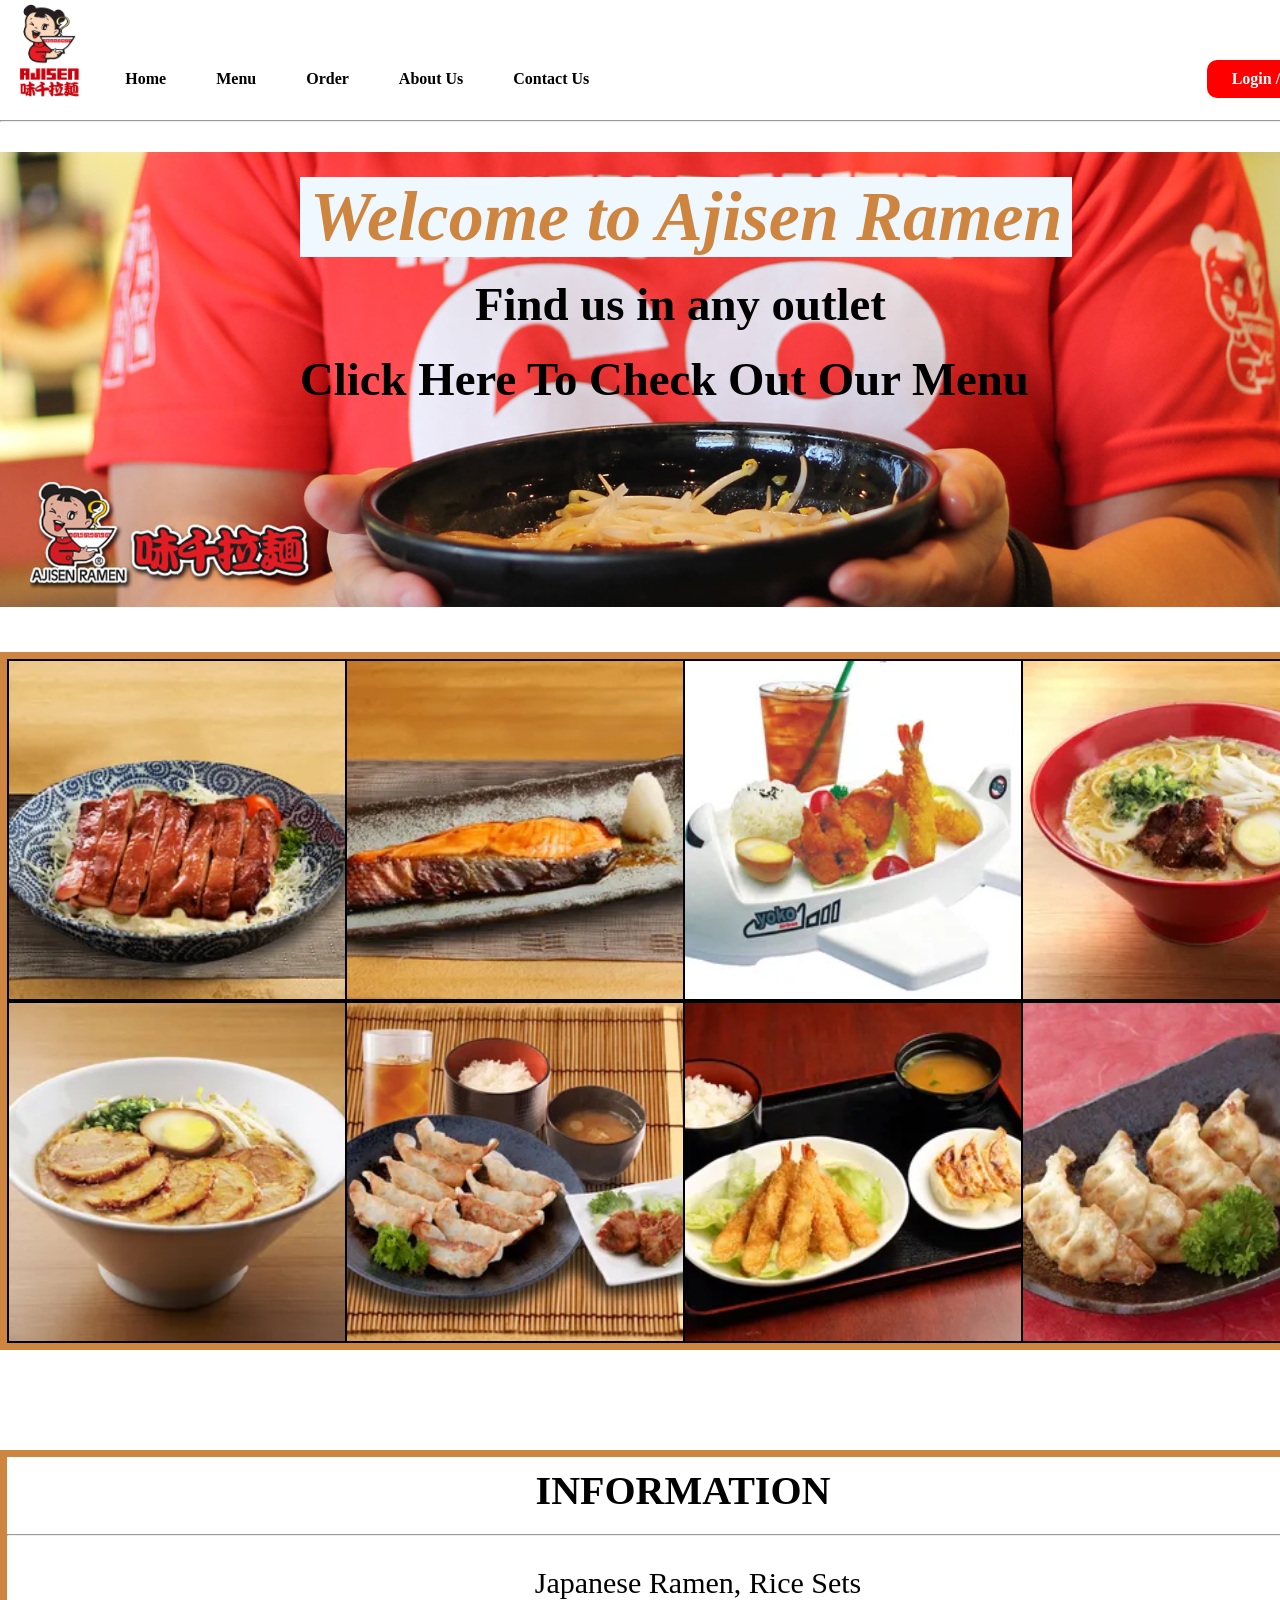
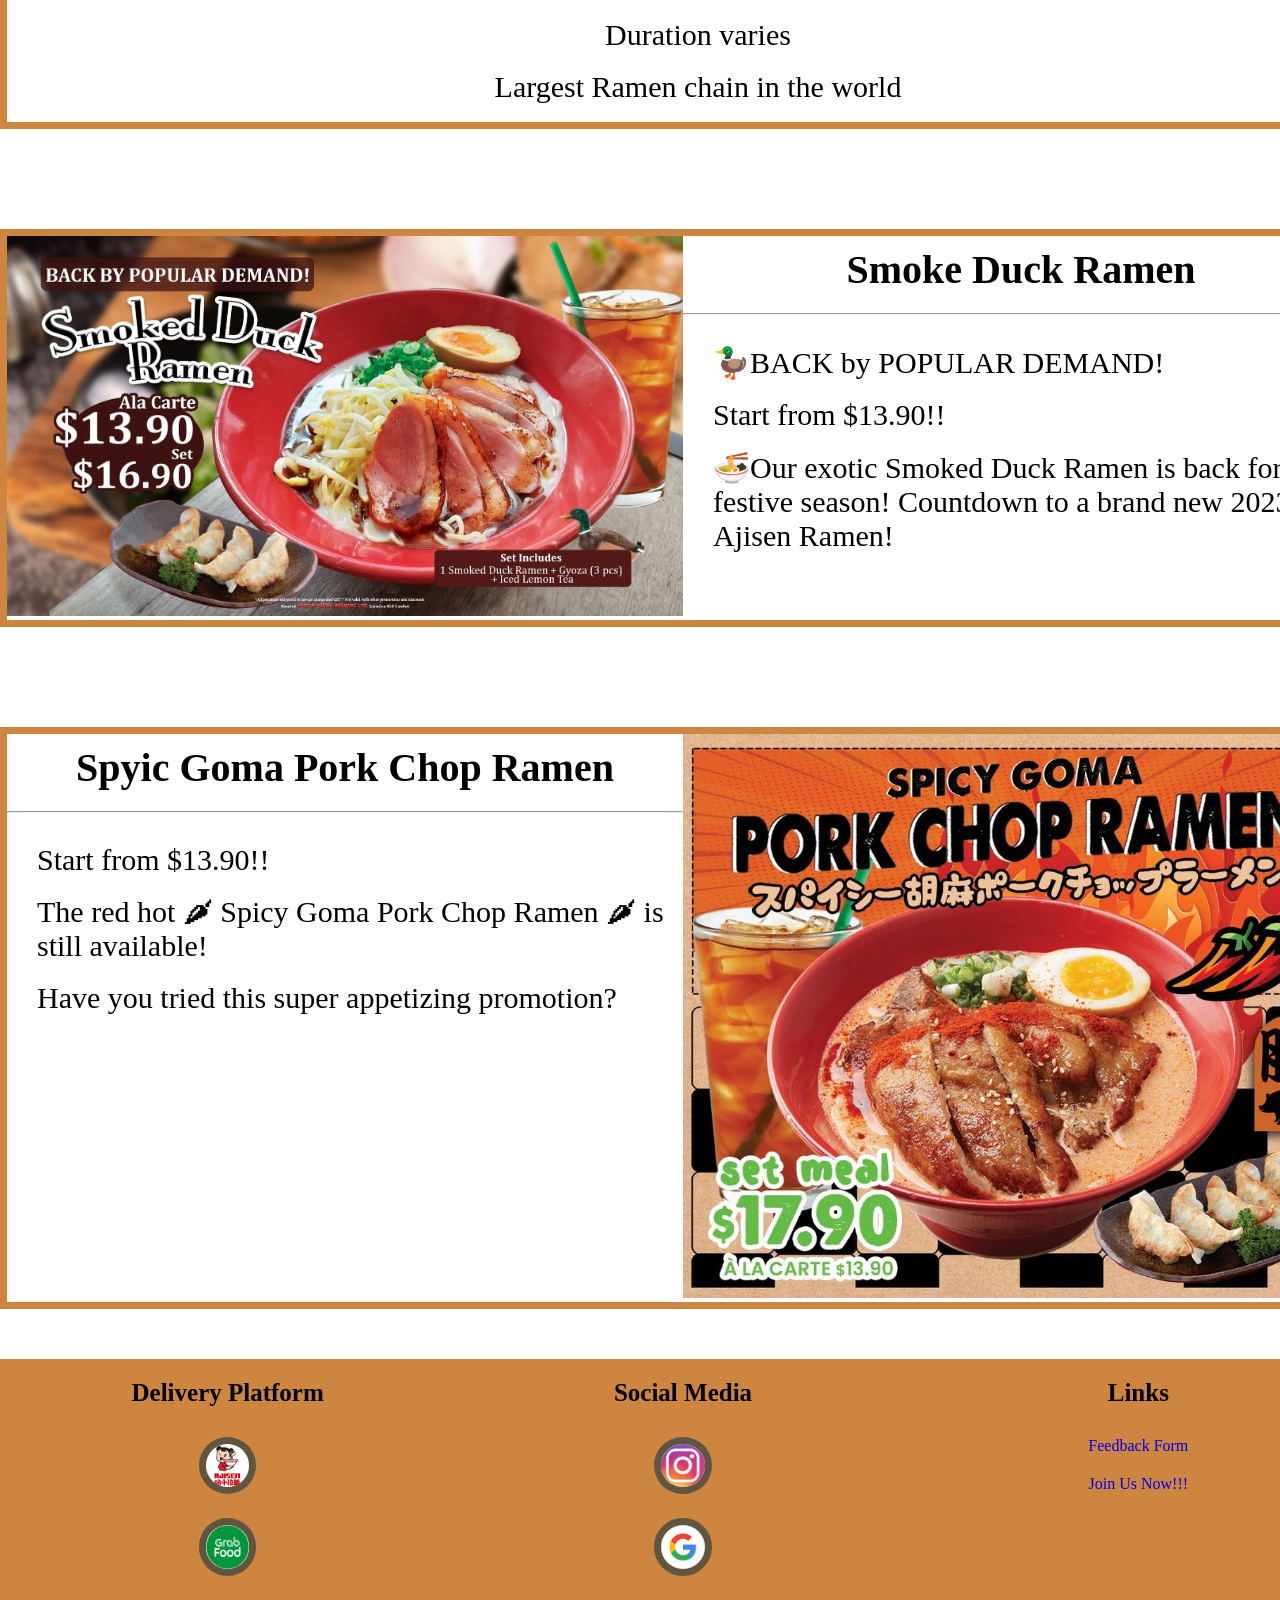
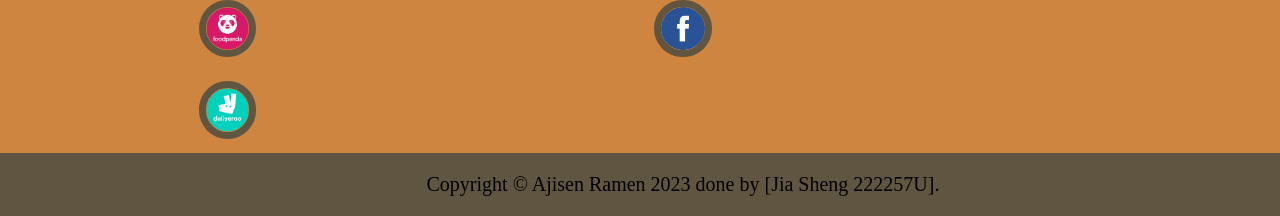
<file: index.html>
<!DOCTYPE html>
<html lang="en">
  <head>
    <meta charset="UTF-8" />
    <meta http-equiv="X-UA-Compatible" content="IE=edge" />
    <meta name="viewport" content="width=device-width, initial-scale=1.0" />
    <title>Ajisen Ramen</title>
    <link rel="icon" type="image/png" href="images/logo.jpg" />
    <link rel="stylesheet" href="css/index.css" />
  </head>
  <body>
    <main>
      <nav>
        <img src="images/logo.jpg" alt="Ajisen Ramen Logo" />
        <ul id="nav1">
          <li><a href="index.html" title="Home">Home</a></li>
          <li><a href="menu.html" title="Menu">Menu</a></li>
          <li><a href="order.html" title="Order">Order</a></li>
          <li><a href="aboutUs.html" title="About us">About Us</a></li>
          <li><a href="contactUs.html" title="Contact Us">Contact Us</a></li>
        </ul>
        <ul id="nav2">
          <li>
            <a href="login.html" title="Login" id="login">Login / Register</a>
          </li>
        </ul>
      </nav>
      <hr />
      <header>
        <h1 class="welcome">Welcome to Ajisen Ramen</h1>
        <a href="contactUs.html" class="outlet">
          <h3>Find us in any outlet</h3></a
        >
        <a href="menu.html" class="menu"
          ><h3>Click Here To Check Out Our Menu</h3></a
        >
      </header>
      <div class="fixed">
        <a href="mailto:feedback@jfh.com.sg?subject=Enquire about Ajisen Ramen&amp;body=Dear%20Mr/Mrs,""><img src="images/email.png" alt="email"></a>
      </div>
      <aside>
        <img src="images/pic1.webp" alt="Chicken Teriyaki" />
        <img src="images/pic2.webp" alt="Salmon Teriyaki" />
        <img src="images/pic3.webp" alt="Kid's Meal" />
        <img src="images/pic4.webp" alt="Scallop Ramen" />
        <img src="images/pic5.webp" alt="Cha Shu Ramen" />
        <img src="images/pic6.webp" alt="Gyoza Set" />
        <img src="images/pic7.webp" alt="Fried Prawn Rice Set" />
        <img src="images/pic8.webp" alt="Gyoza" />
      </aside>
      <section class="info-grid">
        <div id="info">
          <h1>INFORMATION</h1>
          <hr>
          <p>Japanese Ramen, Rice Sets</p>
          <br>
          <p>Duration varies</p>
          <br>
          <p>Largest Ramen chain in the world</p>
          <br>
        </div>
      </section>
      <article class="a1">
        <div class="promo">
          <img src="images/promotion.jpg" alt="promotion">
        </div>
        <div class="text">
          <h1>Smoke Duck Ramen</h1>
          <hr>
          <p>🦆BACK by POPULAR DEMAND!</p>
          <br>
          <p>Start from $13.90!!</p>
          <br>
          <p>
            🍜Our exotic Smoked Duck Ramen is back for the festive season!
            Countdown to a brand new 2023 with Ajisen Ramen!
          </p>
        </article>
        <article class="a2">   
        <div class="text2">
          <h1>Spyic Goma Pork Chop Ramen</h1>
          <hr>
          <p>Start from $13.90!!</p>
          <br>
          <p>The red hot 🌶 Spicy Goma Pork Chop Ramen 🌶 is still available!</p>
          <br>
          <p> Have you tried this super appetizing promotion?</p>
        </div>
        <div class="promo2">
          <img src="images/promotion2.jpg" alt="promotion">
        </div>
      </article>
      <footer class="footerflex">
        <div class="delivery">
          <p id="delivery">Delivery Platform</p>
          <p>
            <a href="order.html"><img src="images/logo.jpg" alt="Ajisen Ramen Logo"></a>
          </p>
          <p>
            <a href="https://food.grab.com/" target="_blank"
              ><img src="images/grabfood.png" alt="Grabfood Logo" id="Grab"
            /></a>
          </p>
          <p>
            <a href="https://www.foodpanda.sg/" target="_blank"
              ><img src="images/foodpanda.jpg" alt="Foodpanda Logo"
            /></a>
          </p>
          <p>
            <a href="https://deliveroo.com.sg/" target="_blank"
              ><img src="images/deliveroo.png" alt="Deliveroo Logo"
            /></a>
          </p>
        </div>
        <div class="media">
          <p id="social">Social Media</p>
          <p>
            <a href="https://www.instagram.com/ajisensg/?hl=enF" target="_blank"
              ><img src="images/ig.jpg" alt="Instagram Logo" id="ig"
            /></a>
          </p>
          <p>
            <a href="https://www.ajisen.com.sg/" target="_blank"
              ><img src="images/google.png" alt="Google Logo" id="google"
            /></a>
          </p>
          <p>
            <a href="https://www.facebook.com/ajisen.singapore/" target="_blank"
              ><img src="images/facebook.png" alt="Facebook Logo"
            /></a>
          </p>
        </div>
        <div class="feedback">
          <p id="feedback">Links</p>
          <p><a href="contactUs.html#feed">Feedback Form</a></p>
          <p><a href="recruitment.html">Join Us Now!!!</a></p>
        </div>
      </footer>
      <div class="copyright">
        <p>Copyright &copy; Ajisen Ramen 2023 done by [Jia Sheng 222257U].</p>
      </div>
    </main>
  </body>
</html>
</file>
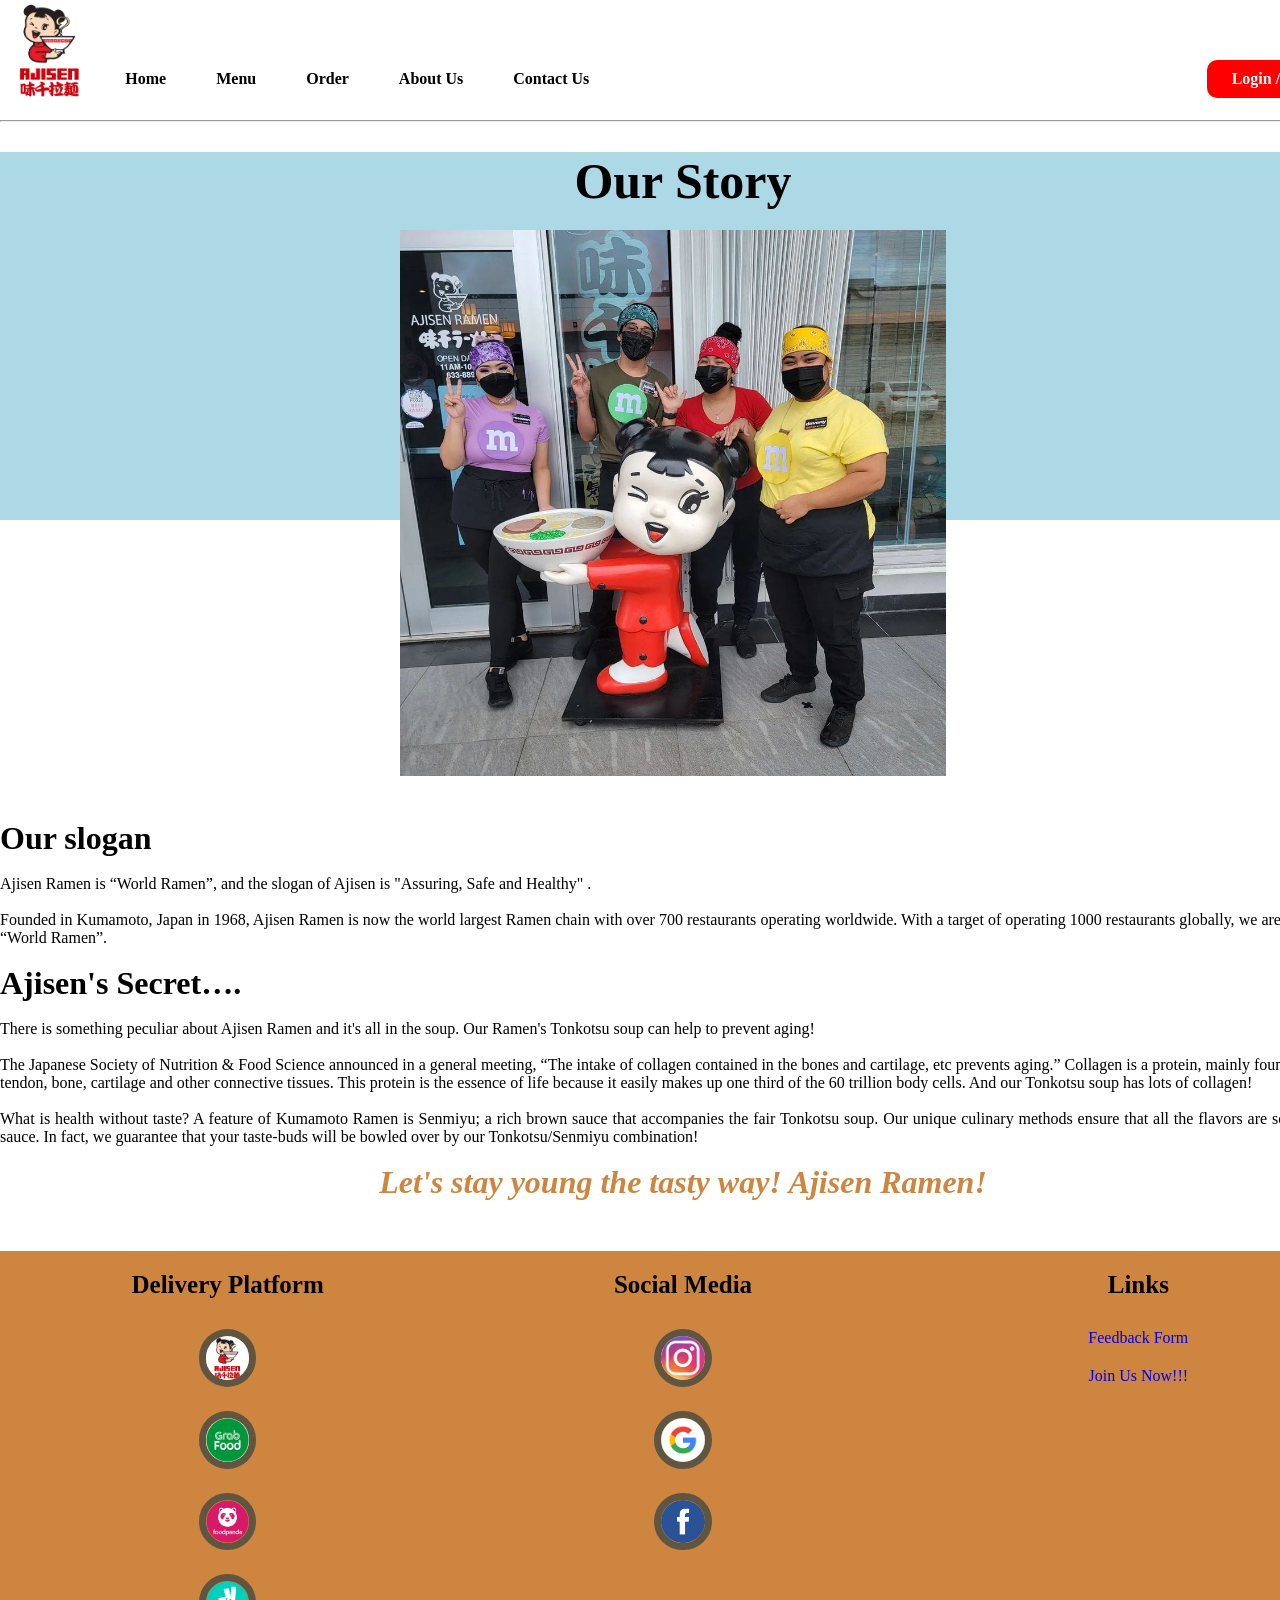
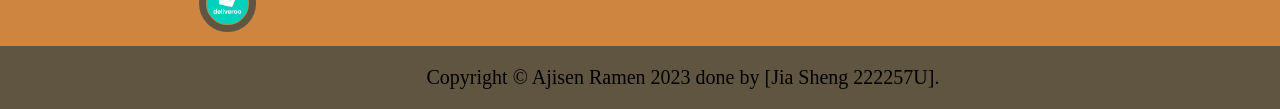
<file: aboutUs.html>
<!DOCTYPE html>
<html lang="en">
  <head>
    <meta charset="UTF-8">
    <meta http-equiv="X-UA-Compatible" content="IE=edge">
    <meta name="viewport" content="width=device-width, initial-scale=1.0">
    <title>Ajisen Ramen</title>
    <link rel="icon" type="image/png" href="images/logo.jpg"/>
    <link rel="stylesheet" href="css/about us.css" />
  </head>
  <body>
    <main>
      <nav>
        <img src="images/logo.jpg" alt="Ajisen Ramen Logo" />
        <ul id="nav1">
          <li><a href="index.html" title="Home">Home</a></li>
          <li><a href="menu.html" title="Menu">Menu</a></li>
          <li><a href="order.html" title="Order">Order</a></li>
          <li><a href="aboutUs.html" title="About us">About Us</a></li>
          <li><a href="contactUs.html" title="Contact Us">Contact Us</a></li> 
        </ul>
        <ul id="nav2">
          <li>
            <a href="login.html" title="Login" id="login">Login / Register</a>
          </li>
        </ul>
      </nav>
      <hr />
      <section>
        <h1 class="bg-colour">Our Story</h1>
        <div class="header-img">
          <img src="images/aboutus.jpg" alt="" />
        </div>
      </section>
      <div class="fixed">
        <a href="mailto:feedback@jfh.com.sg?subject=Enquire about Ajisen Ramen&amp;body=Dear%20Mr/Mrs,""><img src="images/email.png" alt="email"></a>
      </div>
      <header>
        <h1>Our slogan</h1>
        <br />
        <p>
          Ajisen Ramen is “World Ramen”, and the slogan of Ajisen is "Assuring,
          Safe and Healthy" .
        </p>
        <br />
        <p>
          Founded in Kumamoto, Japan in 1968, Ajisen Ramen is now the world
          largest Ramen chain with over 700 restaurants operating worldwide.
          With a target of operating 1000 restaurants globally, we are famed as
          the “World Ramen”.
        </p>
        <br />
        <h1>Ajisen's Secret….</h1>
        <br />
        <p>
          There is something peculiar about Ajisen Ramen and it's all in the
          soup. Our Ramen's Tonkotsu soup can help to prevent aging!
        </p>
        <br />
        <p>
          The Japanese Society of Nutrition & Food Science announced in a
          general meeting, “The intake of collagen contained in the bones and
          cartilage, etc prevents aging.” Collagen is a protein, mainly found in
          the skin, tendon, bone, cartilage and other connective tissues. This
          protein is the essence of life because it easily makes up one third of
          the 60 trillion body cells. And our Tonkotsu soup has lots of
          collagen!
        </p>
        <br />
        <p>
          What is health without taste? A feature of Kumamoto Ramen is Senmiyu;
          a rich brown sauce that accompanies the fair Tonkotsu soup. Our unique
          culinary methods ensure that all the flavors are sealed into the
          sauce. In fact, we guarantee that your taste-buds will be bowled over
          by our Tonkotsu/Senmiyu combination!
        </p>
        <br />
        <h1 id="important">
          <i>Let's stay young the tasty way! Ajisen Ramen!</i>
        </h1>
      </header>

      <footer class="footerflex">
        <div class="delivery">
          <p id="delivery">Delivery Platform</p>
          <p>
            <a href="order.html"><img src="images/logo.jpg" alt="Ajisen Ramen Logo"></a>
          </p>
          <p>
            <a href="https://food.grab.com/" target="_blank"
              ><img src="images/grabfood.png" alt="Grabfood Logo" id="Grab"
            /></a>
          </p>
          <p>
            <a href="https://www.foodpanda.sg/" target="_blank"
              ><img src="images/foodpanda.jpg" alt="Foodpanda Logo"
            /></a>
          </p>
          <p>
            <a href="https://deliveroo.com.sg/" target="_blank"
              ><img src="images/deliveroo.png" alt="Deliveroo Logo"
            /></a>
          </p>
        </div>
        <div class="media">
          <p id="social">Social Media</p>
          <p>
            <a href="https://www.instagram.com/ajisensg/?hl=enF" target="_blank"
              ><img src="images/ig.jpg" alt="Instagram Logo" id="ig"
            /></a>
          </p>
          <p>
            <a href="https://www.ajisen.com.sg/" target="_blank"
              ><img src="images/google.png" alt="Google Logo" id="google"
            /></a>
          </p>
          <p>
            <a href="https://www.facebook.com/ajisen.singapore/" target="_blank"
              ><img src="images/facebook.png" alt="Facebook Logo"
            /></a>
          </p>
        </div>
        <div class="feedback">
          <p id="feedback">Links</p>
          <p><a href="contactUs.html#feed">Feedback Form</a></p>
          <p><a href="recruitment.html">Join Us Now!!!</a></p>
        </div>
      </footer>
      <div class="copyright">
        <p>Copyright &copy; Ajisen Ramen 2023 done by [Jia Sheng 222257U].</p>
      </div>
    </main>
  </body>
</html>
</file>
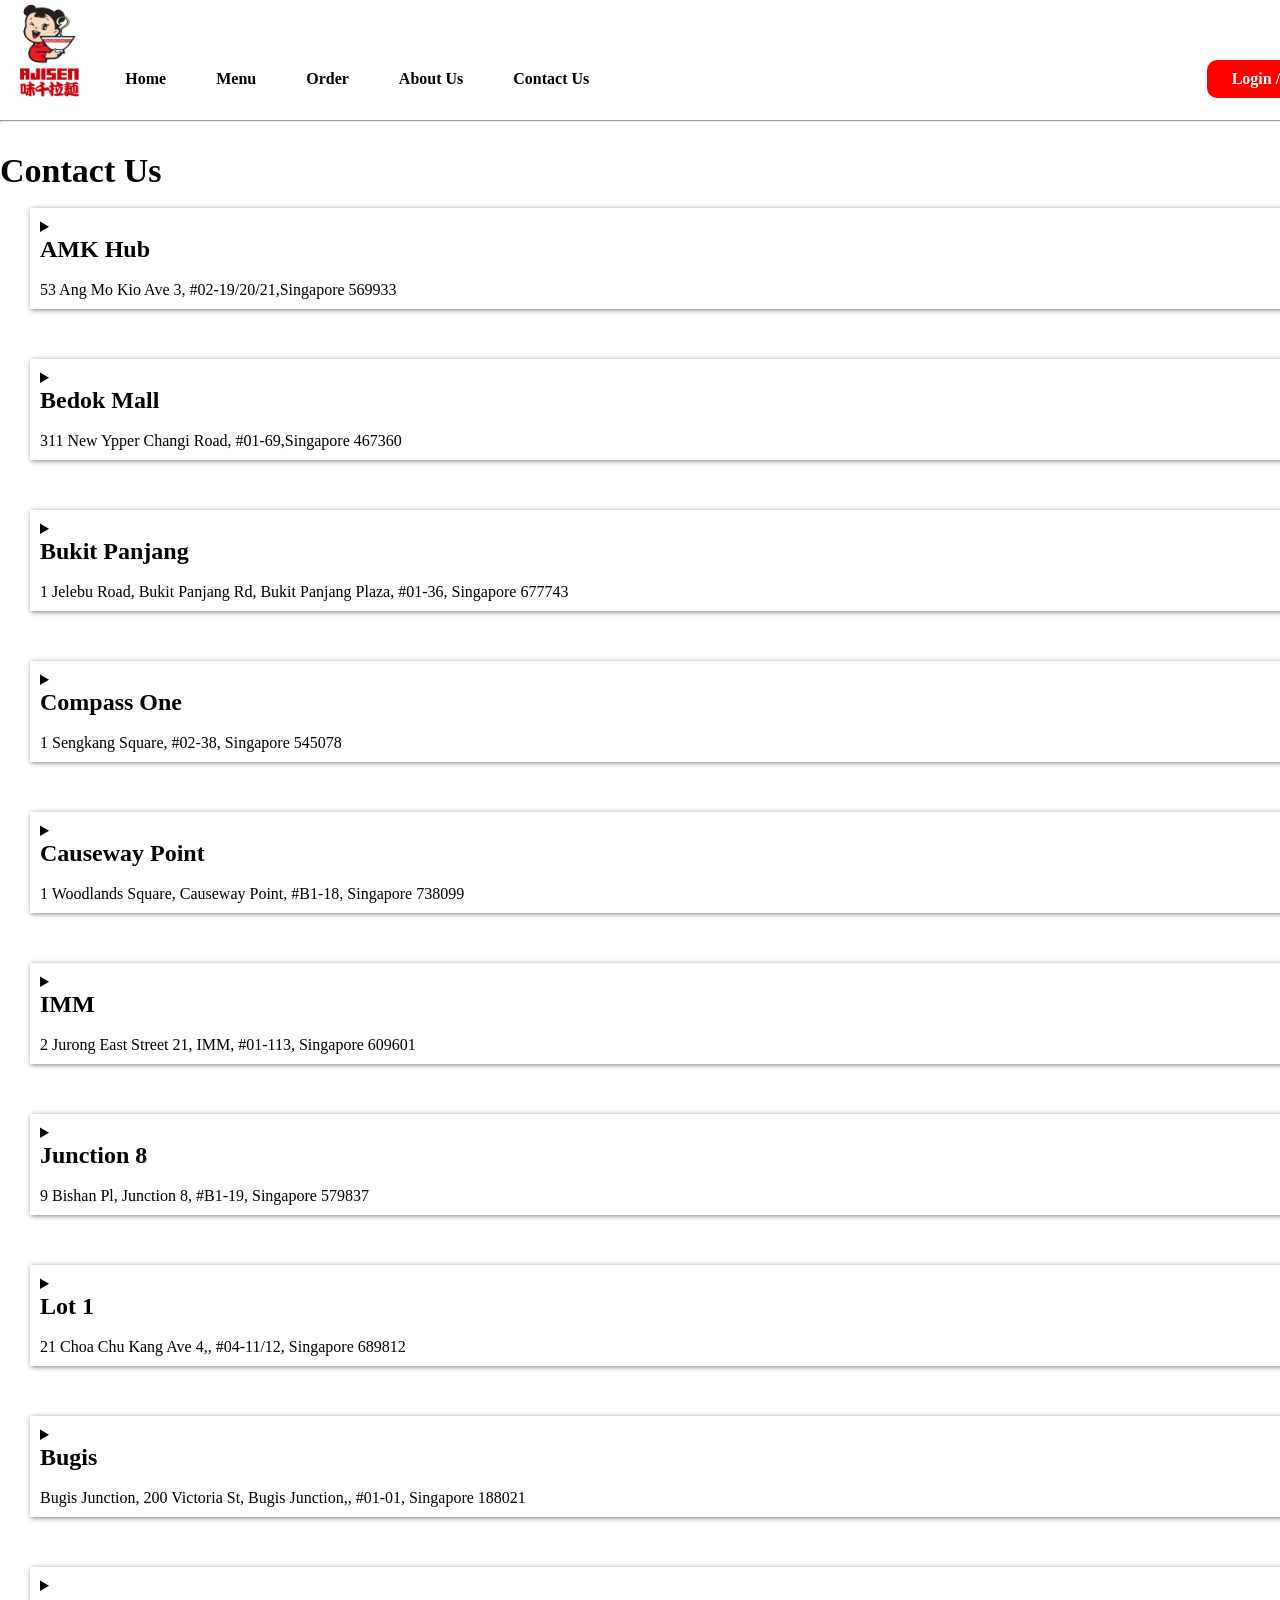
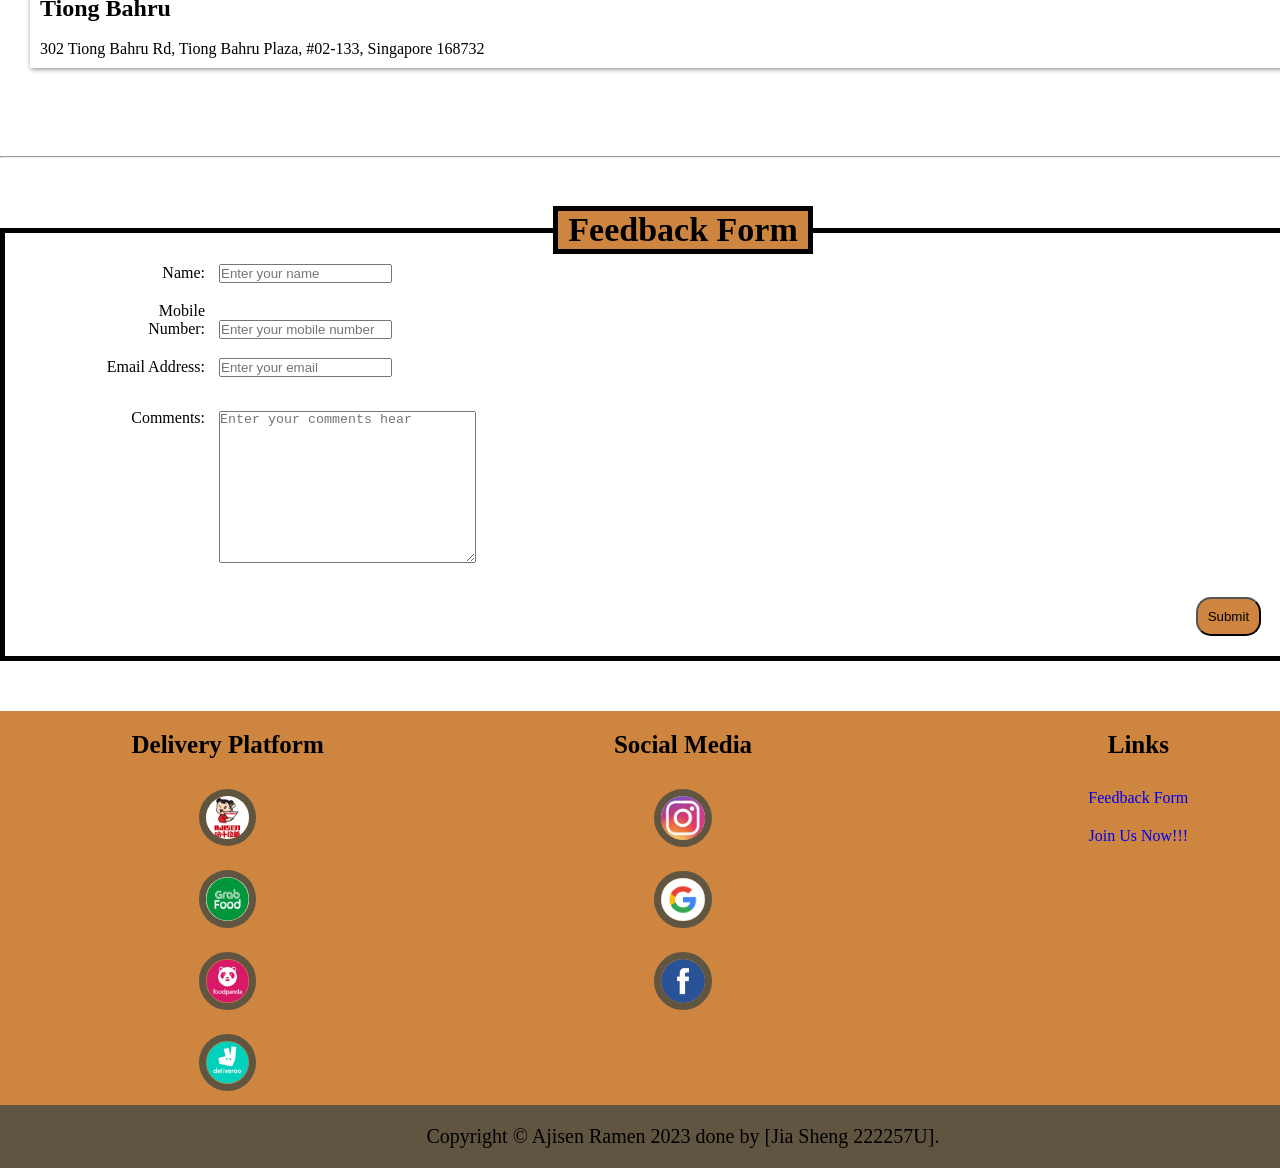
<file: contactUs.html>
<!DOCTYPE html>
<html lang="en">
  <head>
    <meta charset="UTF-8" />
    <meta http-equiv="X-UA-Compatible" content="IE=edge" />
    <meta name="viewport" content="width=device-width, initial-scale=1.0" />
    <title>Ajisen Ramen</title>
    <link rel="icon" type="image/png" href="images/logo.jpg"/>
    <link rel="stylesheet" href="css/contact us.css" />
  </head>
  <body>
    <main>
      <nav>
        <img src="images/logo.jpg" alt="Ajisen Ramen Logo" />
        <ul id="nav1">
          <li><a href="index.html" title="Home">Home</a></li>
          <li><a href="menu.html" title="Menu">Menu</a></li>
          <li><a href="order.html" title="Order">Order</a></li>
          <li><a href="aboutUs.html" title="About us">About Us</a></li>
          <li><a href="contactUs.html" title="Contact Us">Contact Us</a></li>
        </ul>
        <ul id="nav2">
          <li>
            <a href="login.html" title="Login" id="login">Login / Register</a>
          </li>
        </ul>
      </nav>
      <hr />
      <div class="fixed">
        <a href="mailto:feedback@jfh.com.sg?subject=Enquire about Ajisen Ramen&amp;body=Dear%20Mr/Mrs,""><img src="images/email.png" alt="email"></a>
      </div>
      <h1>Contact Us</h1>
      <aside>
        <br />
        <details>
          <summary>
            <h2>AMK Hub</h2>
            <br />
            <div>53 Ang Mo Kio Ave 3, #02-19/20/21,Singapore 569933</div>
          </summary>
          <hr />
          <div class="info">
            <div class="pickup">
              <h2>Pickup</h2>
              <br />
              <strong>Opening Hours</strong>
              <br />
              <p>Mon - Sun</p>
              <p>11:30 AM - 09:30 PM</p>
            </div>
            <div class="delivery">
              <h2>Delivery</h2>
              <br />
              <strong>Opening Hours</strong>
              <br />
              <p>Mon - Sun</p>
              <p>12:00 PM - 10:00 PM</p>
            </div>
          </div>
          <iframe
            src="https://www.google.com/maps/embed?pb=!1m18!1m12!1m3!1d3988.678585874931!2d103.84625111585824!3d1.369535361890676!2m3!1f0!2f0!3f0!3m2!1i1024!2i768!4f13.1!3m3!1m2!1s0x31da16e6d15a8651%3A0x7b2848738b622b50!2sAjisen%20Ramen%20(AMK%20Hub)!5e0!3m2!1sen!2ssg!4v1675344398985!5m2!1sen!2ssg"
            width="600"
            height="450"
            style="border: 0"
            allowfullscreen=""
            loading="lazy"
            referrerpolicy="no-referrer-when-downgrade"
          ></iframe>
        </details>
        <details>
          <summary>
            <h2>Bedok Mall</h2>
            <br />
            <div>311 New Ypper Changi Road, #01-69,Singapore 467360</div>
          </summary>
          <hr />
          <div class="info">
            <div class="pickup">
              <h2>Pickup</h2>
              <br />
              <strong>Opening Hours</strong>
              <br />
              <p>Mon - Sun</p>
              <p>11:30 AM - 09:30 PM</p>
            </div>
            <div class="delivery">
              <h2>Delivery</h2>
              <br />
              <strong>Opening Hours</strong>
              <br />
              <p>Mon - Sun</p>
              <p>11:30 PM - 10:00 PM</p>
            </div>
          </div>
          <iframe
            src="https://www.google.com/maps/embed?pb=!1m18!1m12!1m3!1d3988.7516458936357!2d103.92546992719532!3d1.3249109593937316!2m3!1f0!2f0!3f0!3m2!1i1024!2i768!4f13.1!3m3!1m2!1s0x31da23c29578bbc1%3A0x3fd9d31dac74d76e!2sAjisen%20Ramen%20(Bedok%20Mall!5e0!3m2!1sen!2ssg!4v1675344418939!5m2!1sen!2ssg"
            width="600"
            height="450"
            style="border: 0"
            allowfullscreen=""
            loading="lazy"
            referrerpolicy="no-referrer-when-downgrade"
          ></iframe>
        </details>
        <details>
          <summary>
            <h2>Bukit Panjang</h2>
            <br />
            <div>
              1 Jelebu Road, Bukit Panjang Rd, Bukit Panjang Plaza, #01-36,
              Singapore 677743
            </div>
          </summary>
          <hr />
          <div class="info">
            <div class="pickup">
              <h2>Pickup</h2>
              <br />
              <strong>Opening Hours</strong>
              <br />
              <p>Mon - Sun</p>
              <p>11:30 AM - 09:30 PM</p>
            </div>
            <div class="delivery">
              <h2>Delivery</h2>
              <br />
              <strong>Opening Hours</strong>
              <br />
              <p>Mon - Sun</p>
              <p>12:00 PM - 10:00 PM</p>
            </div>
          </div>
          <iframe
            src="https://www.google.com/maps/embed?pb=!1m18!1m12!1m3!1d3988.6617056073183!2d103.76219611585819!3d1.3796404618605964!2m3!1f0!2f0!3f0!3m2!1i1024!2i768!4f13.1!3m3!1m2!1s0x31da11a336df2f47%3A0xc5aade9f36f5781d!2sAjisen%20Ramen%20(Bukit%20Panjang%20Plaza)!5e0!3m2!1sen!2ssg!4v1675344562973!5m2!1sen!2ssg"
            width="600"
            height="450"
            style="border: 0"
            allowfullscreen=""
            loading="lazy"
            referrerpolicy="no-referrer-when-downgrade"
          ></iframe>
        </details>
        <details>
          <summary>
            <h2>Compass One</h2>
            <br />
            <div>1 Sengkang Square, #02-38, Singapore 545078</div>
          </summary>
          <hr />
          <div class="info">
            <div class="pickup">
              <h2>Pickup</h2>
              <br />
              <strong>Opening Hours</strong>
              <br />
              <p>Mon - Sun</p>
              <p>11:30 AM - 09:30 PM</p>
            </div>
            <div class="delivery">
              <h2>Delivery</h2>
              <br />
              <strong>Opening Hours</strong>
              <br />
              <p>Mon - Sun</p>
              <p>12:00 PM - 10:00 PM</p>
            </div>
          </div>
          <iframe
            src="https://www.google.com/maps/embed?pb=!1m18!1m12!1m3!1d3988.641138566776!2d103.89252251585823!3d1.39185346182405!2m3!1f0!2f0!3f0!3m2!1i1024!2i768!4f13.1!3m3!1m2!1s0x31da160d88fe8027%3A0x9403dc2a84c3cc7d!2sAjisen%20Ramen!5e0!3m2!1sen!2ssg!4v1675344581003!5m2!1sen!2ssg"
            width="600"
            height="450"
            style="border: 0"
            allowfullscreen=""
            loading="lazy"
            referrerpolicy="no-referrer-when-downgrade"
          ></iframe>
        </details>
        <details>
          <summary>
            <h2>Causeway Point</h2>
            <br />
            <div>
              1 Woodlands Square, Causeway Point, #B1-18, Singapore 738099
            </div>
          </summary>
          <hr />
          <div class="info">
            <div class="pickup">
              <h2>Pickup</h2>
              <br />
              <strong>Opening Hours</strong>
              <br />
              <p>Mon - Sun</p>
              <p>11:30 AM - 09:30 PM</p>
            </div>
            <div class="delivery">
              <h2>Delivery</h2>
              <br />
              <strong>Opening Hours</strong>
              <br />
              <p>Mon - Sun</p>
              <p>12:00 PM - 10:00 PM</p>
            </div>
          </div>
          <iframe
            src="https://www.google.com/maps/embed?pb=!1m18!1m12!1m3!1d3988.5658910096886!2d103.78129292719512!3d1.4356515588429426!2m3!1f0!2f0!3f0!3m2!1i1024!2i768!4f13.1!3m3!1m2!1s0x31da13a89657e5ed%3A0xaf84bc2dbb36ea3c!2sAjisen%20Ramen%20(Causeway%20Point)!5e0!3m2!1sen!2ssg!4v1675344604782!5m2!1sen!2ssg"
            width="600"
            height="450"
            style="border: 0"
            allowfullscreen=""
            loading="lazy"
            referrerpolicy="no-referrer-when-downgrade"
          ></iframe>
        </details>
        <details>
          <summary>
            <h2>IMM</h2>
            <br />
            <div>2 Jurong East Street 21, IMM, #01-113, Singapore 609601</div>
          </summary>
          <hr />
          <div class="info">
            <div class="pickup">
              <h2>Pickup</h2>
              <br />
              <strong>Opening Hours</strong>
              <br />
              <p>Mon - Sun</p>
              <p>11:30 AM - 09:30 PM</p>
            </div>
            <div class="delivery">
              <h2>Delivery</h2>
              <br />
              <strong>Opening Hours</strong>
              <br />
              <p>Mon - Sun</p>
              <p>12:00 PM - 10:00 PM</p>
            </div>
          </div>
          <iframe
            src="https://www.google.com/maps/embed?pb=!1m18!1m12!1m3!1d3988.7348338886613!2d103.7438926158584!3d1.335311661991241!2m3!1f0!2f0!3f0!3m2!1i1024!2i768!4f13.1!3m3!1m2!1s0x31da100ddadb696b%3A0x68b3b5a3e86df8c4!2sAjisen%20Ramen%20(IMM%20Outlet%20Mall)!5e0!3m2!1sen!2ssg!4v1675344635989!5m2!1sen!2ssg"
            width="600"
            height="450"
            style="border: 0"
            allowfullscreen=""
            loading="lazy"
            referrerpolicy="no-referrer-when-downgrade"
          ></iframe>
        </details>

        <details>
          <summary>
            <h2>Junction 8</h2>
            <br />
            <div>9 Bishan Pl, Junction 8, #B1-19, Singapore 579837</div>
          </summary>
          <hr />
          <div class="info">
            <div class="pickup">
              <h2>Pickup</h2>
              <br />
              <strong>Opening Hours</strong>
              <br />
              <p>Mon - Sun</p>
              <p>11:30 AM - 09:30 PM</p>
            </div>
            <div class="delivery">
              <h2>Delivery</h2>
              <br />
              <strong>Opening Hours</strong>
              <br />
              <p>Mon - Sun</p>
              <p>12:00 PM - 10:00 PM</p>
            </div>
          </div>
          <iframe
            src="https://www.google.com/maps/embed?pb=!1m18!1m12!1m3!1d3988.709395137344!2d103.84629771585838!3d1.3508970619456815!2m3!1f0!2f0!3f0!3m2!1i1024!2i768!4f13.1!3m3!1m2!1s0x31da1716982be16f%3A0xb9b6267492ea10e1!2sAjisen%20Ramen!5e0!3m2!1sen!2ssg!4v1675344680667!5m2!1sen!2ssg"
            width="600"
            height="450"
            style="border: 0"
            allowfullscreen=""
            loading="lazy"
            referrerpolicy="no-referrer-when-downgrade"
          ></iframe>
        </details>
        <details>
          <summary>
            <h2>Lot 1</h2>
            <br />
            <div>21 Choa Chu Kang Ave 4,, #04-11/12, Singapore 689812</div>
          </summary>
          <hr />
          <div class="info">
            <div class="pickup">
              <h2>Pickup</h2>
              <br />
              <strong>Opening Hours</strong>
              <br />
              <p>Mon - Sun</p>
              <p>11:30 AM - 09:30 PM</p>
            </div>
            <div class="delivery">
              <h2>Delivery</h2>
              <br />
              <strong>Opening Hours</strong>
              <br />
              <p>Mon - Sun</p>
              <p>12:00 PM - 10:00 PM</p>
            </div>
          </div>
          <iframe
            src="https://www.google.com/maps/embed?pb=!1m18!1m12!1m3!1d3988.652548865205!2d103.7426000158582!3d1.3850911618443205!2m3!1f0!2f0!3f0!3m2!1i1024!2i768!4f13.1!3m3!1m2!1s0x31da11e997845ed7%3A0xcf808686a358df46!2sAjisen%20Ramen!5e0!3m2!1sen!2ssg!4v1675344699494!5m2!1sen!2ssg"
            width="600"
            height="450"
            style="border: 0"
            allowfullscreen=""
            loading="lazy"
            referrerpolicy="no-referrer-when-downgrade"
          ></iframe>
        </details>
        <details>
          <summary>
            <h2>Bugis</h2>
            <br />
            <div>
              Bugis Junction, 200 Victoria St, Bugis Junction,, #01-01,
              Singapore 188021
            </div>
          </summary>
          <hr />
          <div class="info">
            <div class="pickup">
              <h2>Pickup</h2>
              <br />
              <strong>Opening Hours</strong>
              <br />
              <p>Mon - Sun</p>
              <p>11:30 AM - 09:30 PM</p>
            </div>
            <div class="delivery">
              <h2>Delivery</h2>
              <br />
              <strong>Opening Hours</strong>
              <br />
              <p>Mon - Sun</p>
              <p>12:00 PM - 10:00 PM</p>
            </div>
          </div>
          <iframe
            src="https://www.google.com/maps/embed?pb=!1m18!1m12!1m3!1d3988.792854831538!2d103.85067682719543!3d1.2990650595194158!2m3!1f0!2f0!3f0!3m2!1i1024!2i768!4f13.1!3m3!1m2!1s0x31da19ba85b1b21d%3A0x9dde6dc42d64fe7e!2sAjisen%20Ramen%20(Bugis%20Junction)!5e0!3m2!1sen!2ssg!4v1675344722179!5m2!1sen!2ssg"
            width="600"
            height="450"
            style="border: 0"
            allowfullscreen=""
            loading="lazy"
            referrerpolicy="no-referrer-when-downgrade"
          ></iframe>
        </details>
        <details>
          <summary>
            <h2>Tiong Bahru</h2>
            <br />
            <div>
              302 Tiong Bahru Rd, Tiong Bahru Plaza, #02-133, Singapore 168732
            </div>
          </summary>
          <hr />
          <div class="info">
            <div class="pickup">
              <h2>Pickup</h2>
              <br />
              <strong>Opening Hours</strong>
              <br />
              <p>Mon - Sun</p>
              <p>11:30 AM - 09:30 PM</p>
            </div>
            <div class="delivery">
              <h2>Delivery</h2>
              <br />
              <strong>Opening Hours</strong>
              <br />
              <p>Mon - Sun</p>
              <p>12:00 PM - 10:00 PM</p>
            </div>
          </div>
          <iframe
            src="https://www.google.com/maps/embed?pb=!1m18!1m12!1m3!1d3988.812712932543!2d103.82487131585843!3d1.286424862131574!2m3!1f0!2f0!3f0!3m2!1i1024!2i768!4f13.1!3m3!1m2!1s0x31da197ed1402489%3A0x1022f29a43c9b4c!2sAjisen%20Ramen%20(Tiong%20Bahru%20Plaza)!5e0!3m2!1sen!2ssg!4v1675344754477!5m2!1sen!2ssg"
            width="600"
            height="450"
            style="border: 0"
            allowfullscreen=""
            loading="lazy"
            referrerpolicy="no-referrer-when-downgrade"
          ></iframe>
        </details>
      </aside>
      <br>
      <hr>
      <br>
      <section id="feed">
        <form action="https://jkorpela.fi/cgi-bin/echo.cgi" method="post">
        <fieldset>
          <legend><h1>Feedback Form</h1></legend>
          <div>
            <label>Name:</label>
            <input type="text" name="Name" required placeholder="Enter your name">
          </div>
          <div>
            <label>Mobile Number:</label>
            <input type="text" required placeholder="Enter your mobile number" pattern="[8-9]{1}[0-9]{7}" maxlength="8">
          </div>
          <div>
            <label>Email Address:</label>
            <input type="emai" name="Email Address" required placeholder="Enter your email">
          </div>
          <div>
            <label class="comments">Comments:</label>
            <textarea name="Comments" id="comments" cols="30" rows="10" placeholder="Enter your comments hear" required></textarea>
          </div>
          <div class="submit">
            <button type="submit">Submit</button>
            <button type="clear">Clear</button>
          </div>
        </fieldset>
        </form>
      </section>


      <footer class="footerflex">
        <div class="delivery">
          <p id="delivery">Delivery Platform</p>
          <p>
            <a href="order.html"><img src="images/logo.jpg" alt="Ajisen Ramen Logo"></a>
          </p>
          <p>
            <a href="https://food.grab.com/" target="_blank"
              ><img src="images/grabfood.png" alt="Grabfood Logo" id="Grab"
            /></a>
          </p>
          <p>
            <a href="https://www.foodpanda.sg/" target="_blank"
              ><img src="images/foodpanda.jpg" alt="Foodpanda Logo"
            /></a>
          </p>
          <p>
            <a href="https://deliveroo.com.sg/" target="_blank"
              ><img src="images/deliveroo.png" alt="Deliveroo Logo"
            /></a>
          </p>
        </div>
        <div class="media">
          <p id="social">Social Media</p>
          <p>
            <a href="https://www.instagram.com/ajisensg/?hl=enF" target="_blank"
              ><img src="images/ig.jpg" alt="Instagram Logo" id="ig"
            /></a>
          </p>
          <p>
            <a href="https://www.ajisen.com.sg/" target="_blank"
              ><img src="images/google.png" alt="Google Logo" id="google"
            /></a>
          </p>
          <p>
            <a href="https://www.facebook.com/ajisen.singapore/" target="_blank"
              ><img src="images/facebook.png" alt="Facebook Logo"
            /></a>
          </p>
        </div>
        <div class="feedback">
          <p id="feedback">Links</p>
          <p><a href="contactUs.html#feed">Feedback Form</a></p>
          <p><a href="recruitment.html">Join Us Now!!!</a></p>
        </div>
      </footer>
      <div class="copyright">
        <p>Copyright &copy; Ajisen Ramen 2023 done by [Jia Sheng 222257U].</p>
      </div>
    </main>
  </body>
</html>
</file>
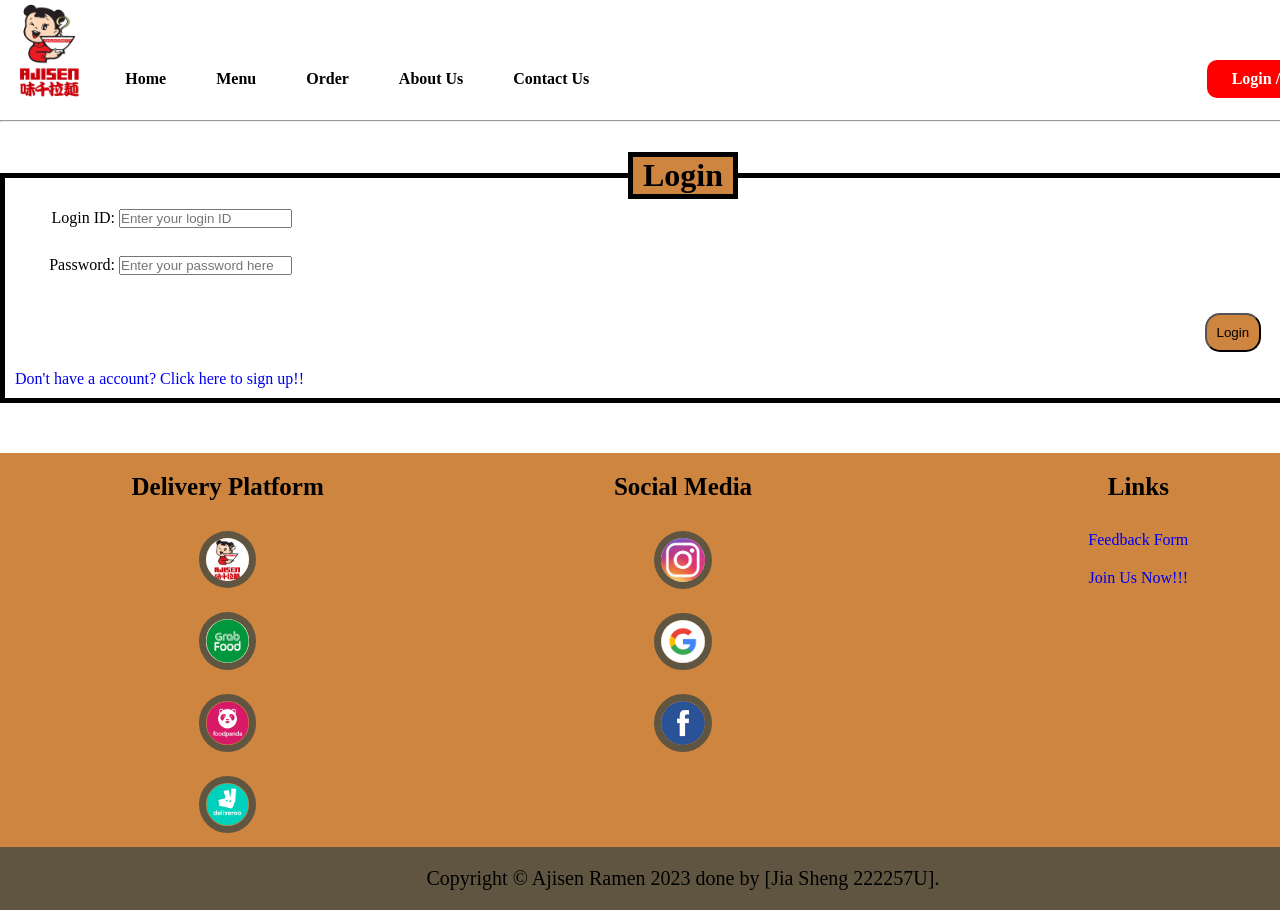
<file: login.html>
<!DOCTYPE html>
<html lang="en">
  <head>
    <meta charset="UTF-8" />
    <meta http-equiv="X-UA-Compatible" content="IE=edge" />
    <meta name="viewport" content="width=device-width, initial-scale=1.0" />
    <title>Ajisen Ramen</title>
    <link rel="icon" type="image/png" href="images/logo.jpg"/>
    <link rel="stylesheet" href="css/login.css"" />
  </head>
  <body>
    <main>
      <nav>
        <img src="images/logo.jpg" alt="Ajisen Ramen Logo" />
        <ul id="nav1">
          <li><a href="index.html" title="Home">Home</a></li>
          <li><a href="menu.html" title="Menu">Menu</a></li>
          <li><a href="order.html" title="Order">Order</a></li>
          <li><a href="aboutUs.html" title="About us">About Us</a></li>
          <li><a href="contactUs.html" title="Contact Us">Contact Us</a></li>
        </ul>
        <ul id="nav2">
          <li><a href="login.html" title="Login" id="login">Login / Register</a></li>
        </ul>
      </nav>
      <hr />
    <header>
      <form action="https://jkorpela.fi/cgi-bin/echo.cgi" method="post">
      <div id="flex-container">
        <fieldset>
          <legend><h1>Login</h1></legend>
          <div>
            <label>Login ID:</label>
            <input type="text" 
            name="Login ID" 
            required
            placeholder="Enter your login ID" >
          </div>
          <br>
          <div>
            <label>Password:</label>
            <input 
            type="password" 
            name="Password" 
            required 
            minlength="8"
            placeholder="Enter your password here">
          </div>
          <br>
          <div class="submit">
            <button type="submit">Login</button>
            <button type="reset">Clear</button>
          </div>
          <br>
          <section><a href="register.html">Don't have a account? Click here to sign up!!</a></section>
        </fieldset>
      </div>
      </form>  
    </header>

    <footer class="footerflex">
      <div class="delivery">
        <p id="delivery">Delivery Platform</p>
        <p>
          <a href="order.html"><img src="images/logo.jpg" alt="Ajisen Ramen Logo"></a>
        </p>
        <p>
          <a href="https://food.grab.com/" target="_blank"
            ><img src="images/grabfood.png" alt="Grabfood Logo" id="Grab"
          /></a>
        </p>
        <p>
          <a href="https://www.foodpanda.sg/" target="_blank"
            ><img src="images/foodpanda.jpg" alt="Foodpanda Logo"
          /></a>
        </p>
        <p>
          <a href="https://deliveroo.com.sg/" target="_blank"
            ><img src="images/deliveroo.png" alt="Deliveroo Logo"
          /></a>
        </p>
      </div>
      <div class="media">
        <p id="social">Social Media</p>
        <p>
          <a href="https://www.instagram.com/ajisensg/?hl=enF" target="_blank"
            ><img src="images/ig.jpg" alt="Instagram Logo" id="ig"
          /></a>
        </p>
        <p>
          <a href="https://www.ajisen.com.sg/" target="_blank"
            ><img src="images/google.png" alt="Google Logo" id="google"
          /></a>
        </p>
        <p>
          <a href="https://www.facebook.com/ajisen.singapore/" target="_blank"
            ><img src="images/facebook.png" alt="Facebook Logo"
          /></a>
        </p>
      </div>
      <div class="feedback">
        <p id="feedback">Links</p>
        <p><a href="contactUs.html#feed">Feedback Form</a></p>
        <p><a href="recruitment.html">Join Us Now!!!</a></p>
      </div>  
  </footer>
  <div class="copyright">
    <p>Copyright &copy; Ajisen Ramen 2023 done by [Jia Sheng 222257U].</p>
  </div>
    </main>
  </body>
</html>
</file>
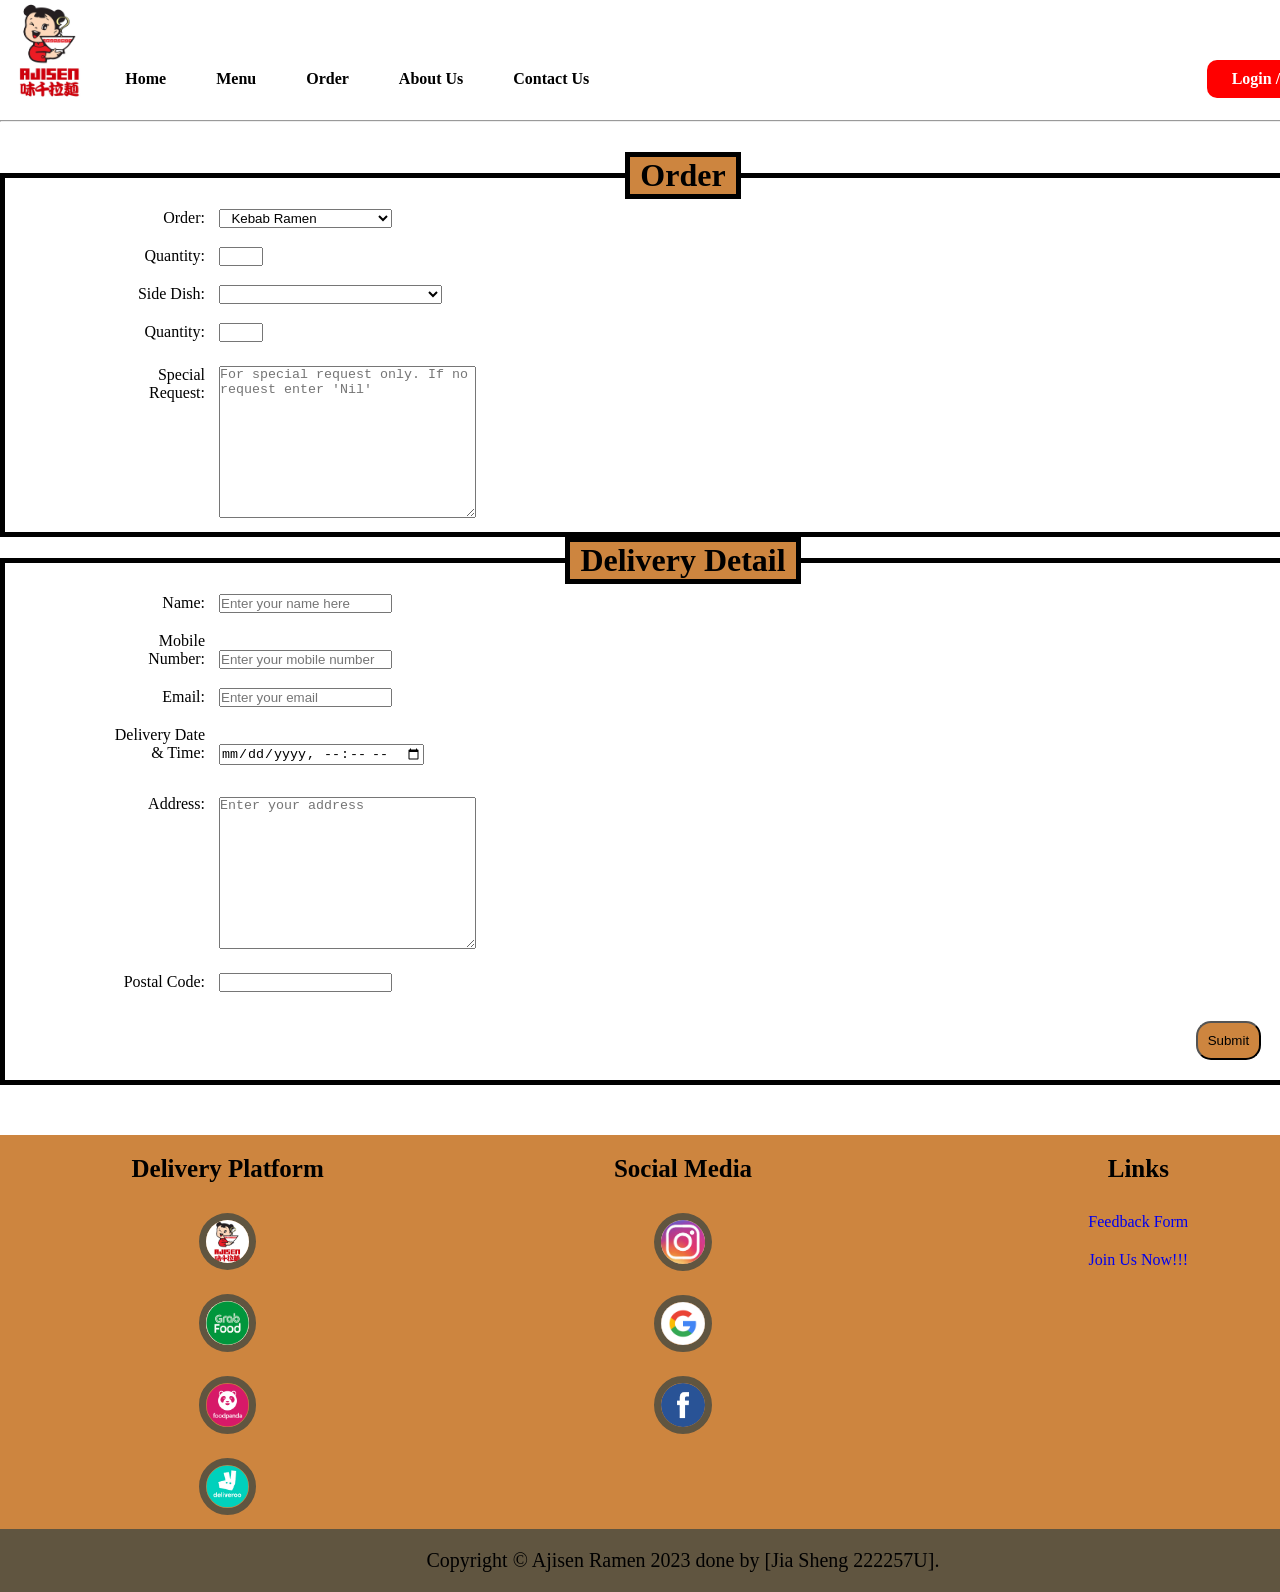
<file: order.html>
<!DOCTYPE html>
<html lang="en">
  <head>
    <meta charset="UTF-8" />
    <meta http-equiv="X-UA-Compatible" content="IE=edge" />
    <meta name="viewport" content="width=device-width, initial-scale=1.0" />
    <title>Ajisen Ramen</title>
    <link rel="icon" type="image/png" href="images/logo.jpg"/>
    <link rel="stylesheet" href="css/order.css" />
  </head>
  <body>
    <main>
      <nav>
        <img src="images/logo.jpg" alt="Ajisen Ramen Logo" />
        <ul id="nav1">
          <li><a href="index.html" title="Home">Home</a></li>
          <li><a href="menu.html" title="Menu">Menu</a></li>
          <li><a href="order.html" title="Order">Order</a></li>
          <li><a href="aboutUs.html" title="About us">About Us</a></li>
          <li><a href="contactUs.html" title="Contact Us">Contact Us</a></li>
        </ul>
        <ul id="nav2">
          <li><a href="login.html" title="Login" id="login">Login / Register</a></li>
        </ul>
      </nav>
      <hr />
      <div class="fixed">
        <a href="mailto:feedback@jfh.com.sg?subject=Enquire about Ajisen Ramen&amp;body=Dear%20Mr/Mrs,""><img src="images/email.png" alt="email"></a>
      </div>
      <header>
        <form action="https://jkorpela.fi/cgi-bin/echo.cgi" method="post">
        <div id="flex-container">
        <fieldset>
          <legend><h1>Order</h1></legend>
          <div>
            <label>Order:</label>
            <select name="Order" id="order">
              <optgroup label="Kebab Ramen">
                <optgroup label="&nbsp;&nbsp;&nbsp;&nbsp; Noodle" id="noodle">
                  <option value="Kebab ramen">&nbsp; Kebab Ramen</option>
                  <option value="Spicy Kebab ramen">&nbsp; Spyicy Kebab Ramen</option>
                  <option value="Kebab Dry Noodle">&nbsp; Kebab Dry Noodle</option>
                </optgroup>
                <optgroup label="&nbsp;&nbsp;&nbsp;&nbsp; Rice" id="rice">
                  <option value="Kebab Don">&nbsp; Kebab Don</option>
                  <option value="Kebab Rice Set">&nbsp; Kebab Rice Set</option>
                </optgroup>
              </optgroup>
            </select>
          </div>
        <div>
          <label>Quantity:</label>
          <input type="number" name="Order Quantity" min="1" max="50" required>
        </div>
        <div>
          <label>Side Dish:</label>
          <select name="Side" id="side">
            <option value="Empty"></option>
            <optgroup label="Drinks & Breverages">
              <optgroup label="&nbsp;&nbsp;&nbsp;&nbsp; Drinks" id="Drinks">
                <option value="Lychee Soda">&nbsp;Lychee Soda</option>
                <option value="Peach Soda">&nbsp;Peach Soda</option>
                <option value="Strawberry Soda">&nbsp;Strawberry Soda</option>
                <option value="Grape Soda">&nbsp;Grape Soda</option>
                <option value="Cola">&nbsp;Cola</option>
                <option value="Fun Lemom">&nbsp;Fun Lemon</option>
                <option value="Ice Lemon">&nbsp;Ice Lemon</option>
                <option value="Hot Houji">&nbsp;Hot Houji</option>
                <option value="Cold Houji">&nbsp;Cold Houji</option>
                <option value="Mineral Water">&nbsp;Mineral Water</option>
              </optgroup>
              <optgroup label="&nbsp;&nbsp;&nbsp;&nbsp; Breverages" id="breverages">
                <option value="Homemake Japanses Pudding">&nbsp;Homemake Japanses Pudding</option>
              </optgroup>
            </optgroup>
          </select>
        </div>
        <div>
          <label>Quantity:</label>
          <input type="number" min="0" max="50" name="Side Dish Quantity">
        </div>
        <div>
          <label class="request">Special Request:</label>
          <textarea name="Special Request" id="request" cols="30" rows="10" placeholder="For special request only. If no request enter 'Nil'" required
          ></textarea>
        </div>
        </fieldset>
        <fieldset class="delivery">
          <legend><h1>Delivery Detail</h1></legend>
          <div>
            <label>Name:</label>
            <input name="Name" type="text" required placeholder="Enter your name here">
          </div>
          <div>
            <label>Mobile Number:</label>
            <input name="Mobile Number" type="tel" title="Please enter 8 numbers only" required pattern="[8-9]{1}[0-9]{7}" maxlength="8" placeholder="Enter your mobile number">
          </div>
          <div>
            <label>Email:</label>
            <input name="Email" type="email" required placeholder="Enter your email">
          </div>
          <div>
            <label>Delivery Date & Time:</label>
            <input name="Delivery Date & Time" type="datetime-local" required>
          </div>
          <div>
            <label class="address">Address:</label>
            <textarea name="Address" id="address" cols="30" rows="10" required placeholder="Enter your address"></textarea>
          </div>
          <div>
            <label>Postal Code:</label>
            <input name="Postal Code" type="text" required maxlength="6" >
          </div>
          <div class="submit">
            <button type="submit">Submit</button>
            <button type="reset">Clear</button>
          </div>
        </fieldset>
        </div>
        </form>
      </header>
      <footer class="footerflex">
        <div class="delivery">
          <p id="delivery">Delivery Platform</p>
          <p>
            <a href="order.html"><img src="images/logo.jpg" alt="Ajisen Ramen Logo"></a>
          </p>
          <p>
            <a href="https://food.grab.com/" target="_blank"
              ><img src="images/grabfood.png" alt="Grabfood Logo" id="Grab"
            /></a>
          </p>
          <p>
            <a href="https://www.foodpanda.sg/" target="_blank"
              ><img src="images/foodpanda.jpg" alt="Foodpanda Logo"
            /></a>
          </p>
          <p>
            <a href="https://deliveroo.com.sg/" target="_blank"
              ><img src="images/deliveroo.png" alt="Deliveroo Logo"
            /></a>
          </p>
        </div>
        <div class="media">
          <p id="social">Social Media</p>
          <p>
            <a href="https://www.instagram.com/ajisensg/?hl=enF" target="_blank"
              ><img src="images/ig.jpg" alt="Instagram Logo" id="ig"
            /></a>
          </p>
          <p>
            <a href="https://www.ajisen.com.sg/" target="_blank"
              ><img src="images/google.png" alt="Google Logo" id="google"
            /></a>
          </p>
          <p>
            <a href="https://www.facebook.com/ajisen.singapore/" target="_blank"
              ><img src="images/facebook.png" alt="Facebook Logo"
            /></a>
          </p>
        </div>
        <div class="feedback">
          <p id="feedback">Links</p>
          <p><a href="contactUs.html#feed">Feedback Form</a></p>
          <p><a href="recruitment.html">Join Us Now!!!</a></p>
        </div>
      </footer>
    </footer>
    <div class="copyright">
      <p>Copyright &copy; Ajisen Ramen 2023 done by [Jia Sheng 222257U].</p>
    </div>
    </main>
  </body>
</html>
</file>
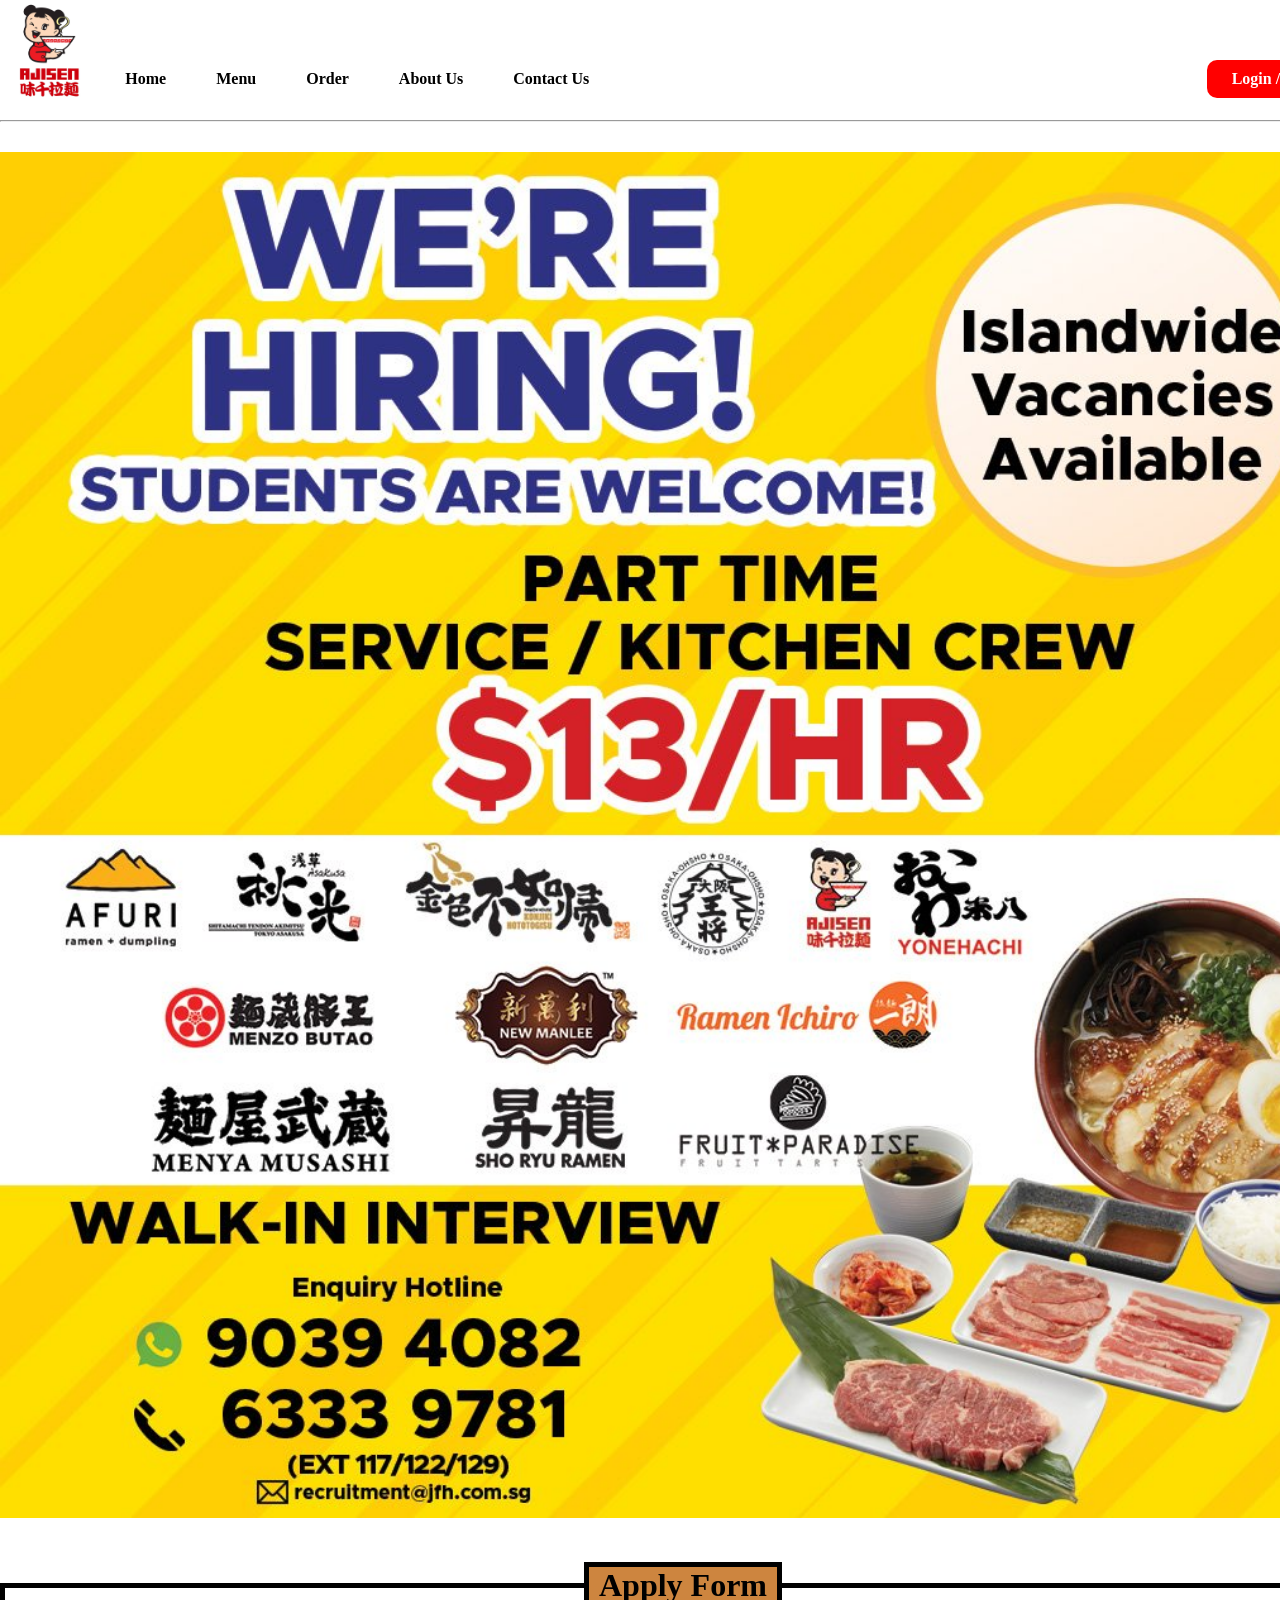
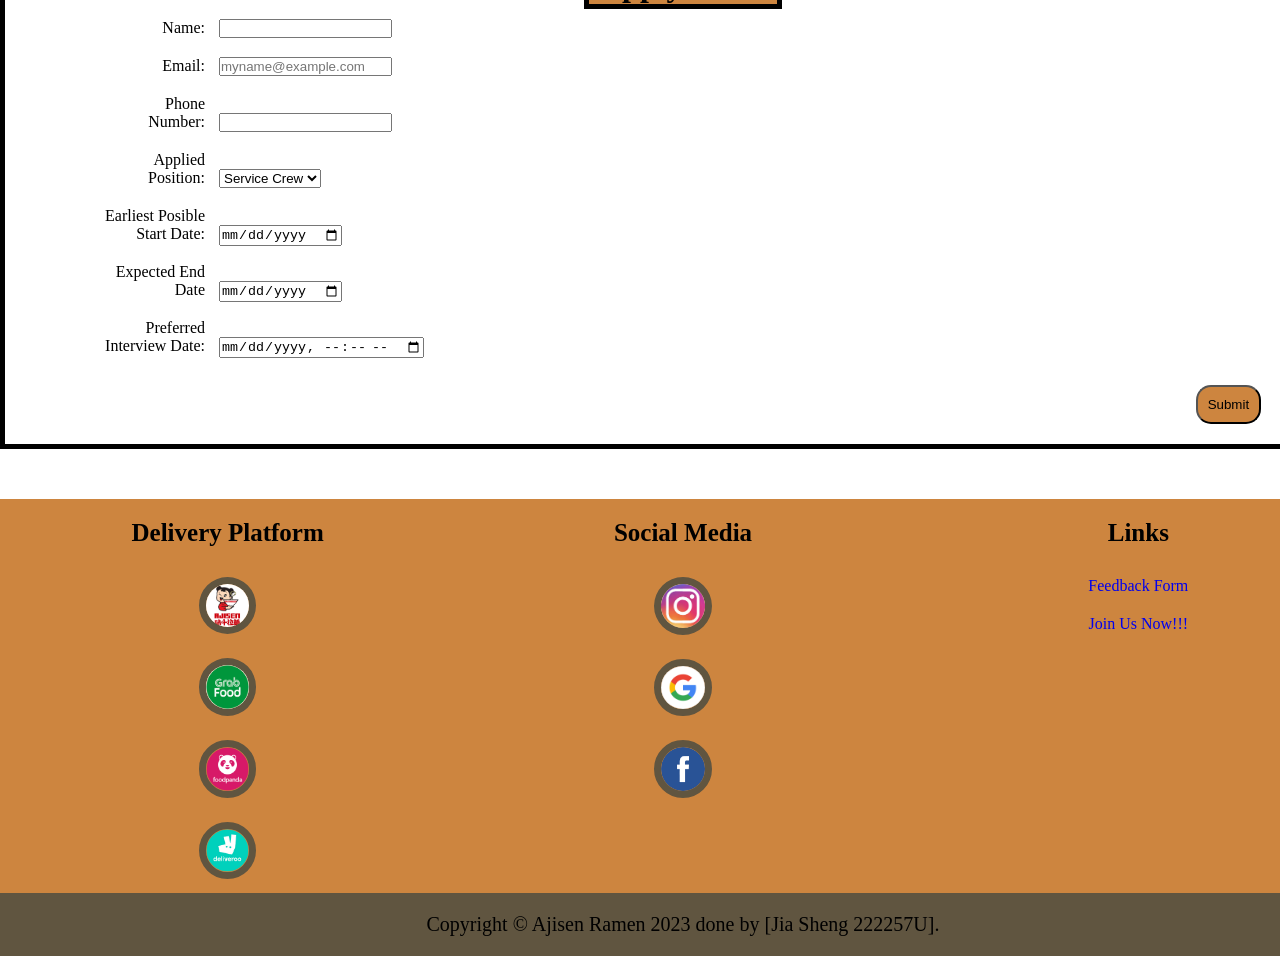
<file: recruitment.html>
<!DOCTYPE html>
<html lang="en">
  <head>
    <meta charset="UTF-8" />
    <meta http-equiv="X-UA-Compatible" content="IE=edge" />
    <meta name="viewport" content="width=device-width, initial-scale=1.0" />
    <title>Ajisen Ramen</title>
    <link rel="icon" type="image/png" href="images/logo.jpg" />
    <link rel="stylesheet" href="css/recruitment.css" />
  </head>
  <body>
    <main>
      <nav>
        <img src="images/logo.jpg" alt="Ajisen Ramen Logo" />
        <ul id="nav1">
          <li><a href="index.html" title="Home">Home</a></li>
          <li><a href="menu.html" title="Menu">Menu</a></li>
          <li><a href="order.html" title="Order">Order</a></li>
          <li><a href="aboutUs.html" title="About us">About Us</a></li>
          <li><a href="contactUs.html" title="Contact Us">Contact Us</a></li>
        </ul>
        <ul id="nav2">
          <li>
            <a href="login.html" title="Login" id="login">Login / Register</a>
          </li>
        </ul>
      </nav>
      <hr />

      <img src="images/hire.jpg" alt="hire" />
      <form action="https://jkorpela.fi/cgi-bin/echo.cgi" method="post">
      <fieldset>
        <legend><h1>Apply Form</h1></legend>
        <div>
          <label>Name:</label>
          <input type="text" name="Name" required pattern="[a-zA-Z]{0-50}" title="Enter alphabet only" />
        </div>
        <div>
          <label>Email:</label>
          <input type="email" name="Email" required placeholder="myname@example.com" />
        </div>
        <div>
          <label>Phone Number:</label>
          <input type="tel" name="Phone Number" required />
        </div>
        <div>
          <label>Applied Position:</label>
          <select name="Position" required>
              <option value="Service Crew">Service Crew</option>
              <option value="Kitchen Crew">Kitchen Crew</option>
          </select>
        </div>
        <div>
          <label>Earliest Posible Start Date:</label>
          <input type="date" name="Start Date" required>
        </div>
        <div>
          <label>Expected End Date</label>
          <input type="date" name="End Date" required>
        </div>
        <div>
          <label>Preferred Interview Date:</label>
          <input type="datetime-local" name="Interview Date" required>
        </div>
        <div class="submit">
          <button type="submit">Submit</button>
          <button type="clear">Clear</button>
        </div>
      </fieldset>
      </form>

      <footer class="footerflex">
        <div class="delivery">
          <p id="delivery">Delivery Platform</p>
          <p>
            <a href="order.html"><img src="images/logo.jpg" alt="Ajisen Ramen Logo"></a>
          </p>
          <p>
            <a href="https://food.grab.com/" target="_blank"
              ><img src="images/grabfood.png" alt="Grabfood Logo" id="Grab"
            /></a>
          </p>
          <p>
            <a href="https://www.foodpanda.sg/" target="_blank"
              ><img src="images/foodpanda.jpg" alt="Foodpanda Logo"
            /></a>
          </p>
          <p>
            <a href="https://deliveroo.com.sg/" target="_blank"
              ><img src="images/deliveroo.png" alt="Deliveroo Logo"
            /></a>
          </p>
        </div>
        <div class="media">
          <p id="social">Social Media</p>
          <p>
            <a href="https://www.instagram.com/ajisensg/?hl=enF" target="_blank"
              ><img src="images/ig.jpg" alt="Instagram Logo" id="ig"
            /></a>
          </p>
          <p>
            <a href="https://www.ajisen.com.sg/" target="_blank"
              ><img src="images/google.png" alt="Google Logo" id="google"
            /></a>
          </p>
          <p>
            <a href="https://www.facebook.com/ajisen.singapore/" target="_blank"
              ><img src="images/facebook.png" alt="Facebook Logo"
            /></a>
          </p>
        </div>
        <div class="feedback">
          <p id="feedback">Links</p>
          <p><a href="contactUs.html#feed">Feedback Form</a></p>
          <p><a href="recruitment.html">Join Us Now!!!</a></p>
        </div>
  </footer>
  <div class="copyright">
    <p>Copyright &copy; Ajisen Ramen 2023 done by [Jia Sheng 222257U].</p>
  </div>
    </main>
  </body>
</html>
</file>
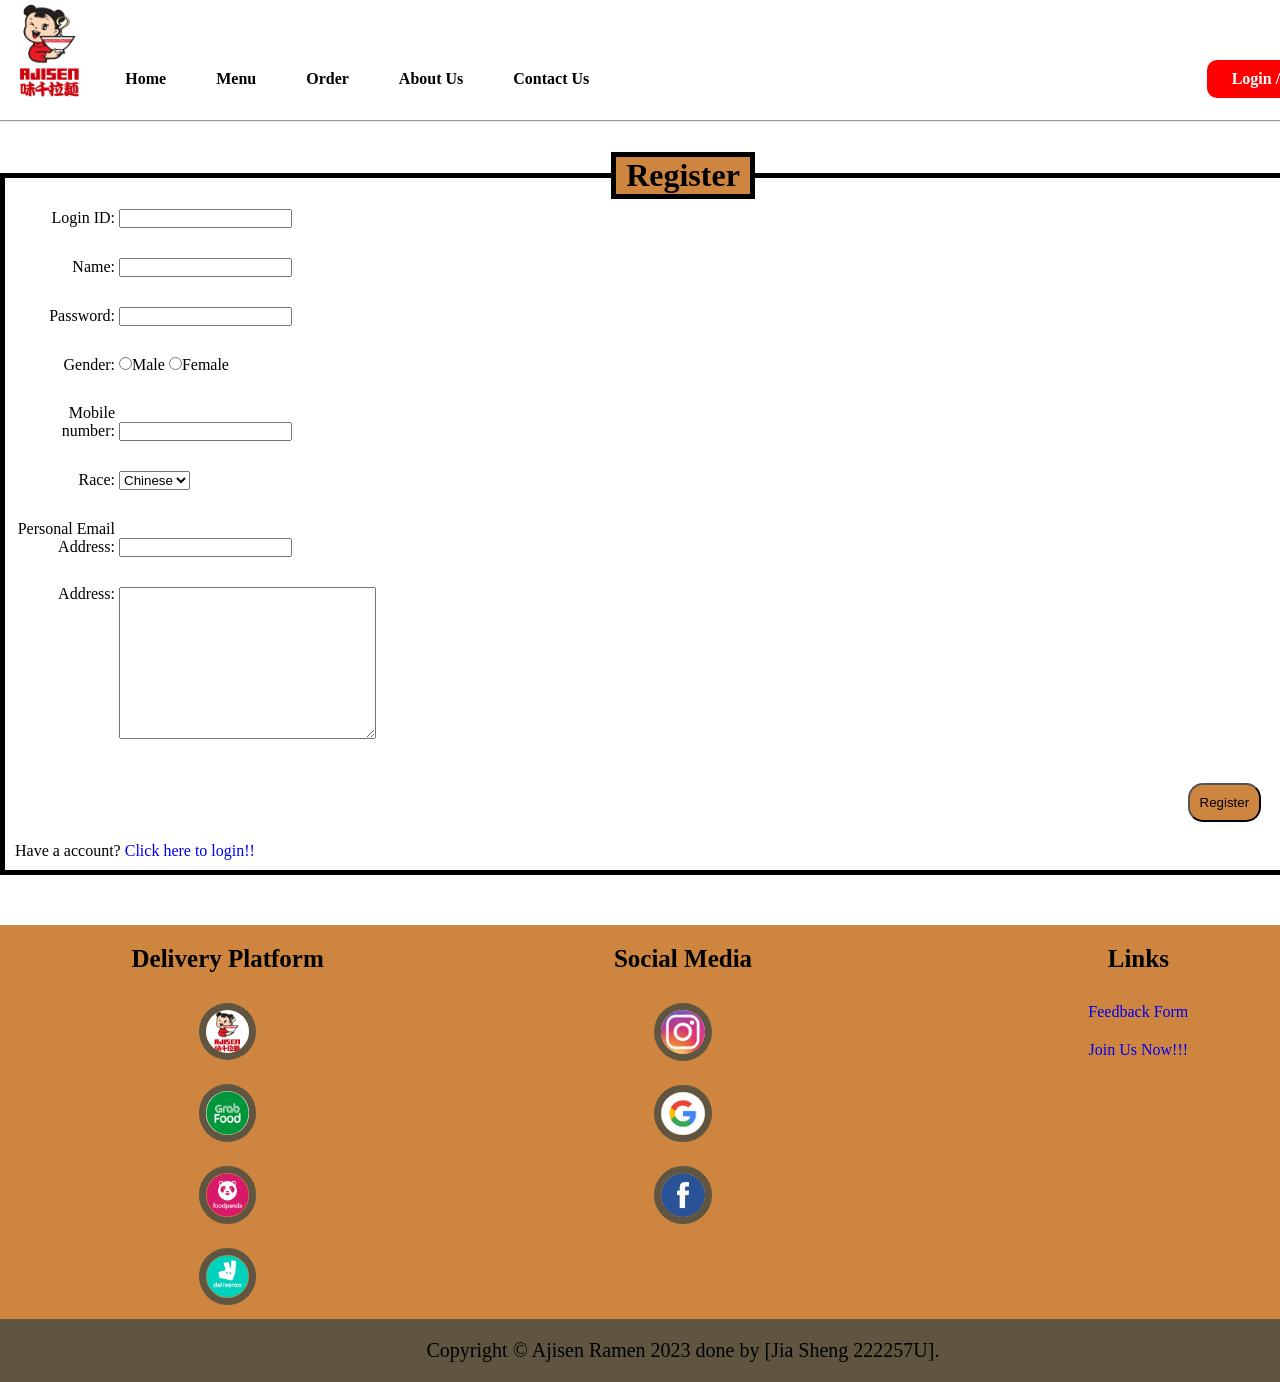
<file: register.html>
<!DOCTYPE html>
<html lang="en">
  <head>
    <meta charset="UTF-8" />
    <meta http-equiv="X-UA-Compatible" content="IE=edge" />
    <meta name="viewport" content="width=device-width, initial-scale=1.0" />
    <title>Ajisen Ramen</title>
    <link rel="icon" type="image/png" href="images/logo.jpg"/>
    <link rel="stylesheet" href="css/register.css" />
  </head>
  <body>
    <main>
      <nav>
        <img src="images/logo.jpg" alt="Ajisen Ramen Logo" />
        <ul id="nav1">
          <li><a href="index.html" title="Home">Home</a></li>
          <li><a href="menu.html" title="Menu">Menu</a></li>
          <li><a href="order.html" title="Order">Order</a></li>
          <li><a href="aboutUs.html" title="About us">About Us</a></li>
          <li><a href="contactUs.html" title="Contact Us">Contact Us</a></li>
        </ul>
        <ul id="nav2">
          <li>
            <a href="login.html" title="Login" id="login">Login / Register</a>
          </li>
        </ul>
      </nav>
      <hr />
      <header>
        <form action="https://jkorpela.fi/cgi-bin/echo.cgi" method="post">
          <div id="flex-container">
            <fieldset>
              <legend><h1>Register</h1></legend>
              <div>
                <label>Login ID:</label>
                <input name="Login" type="text" required />
              </div>
              <div>
                <label>Name:</label>
                <input
                  type="text"
                  name="Name"
                  required
                  pattern="[a -zA-Z]{0-50}"
                  title="Must not contain number"
                />
              </div>
              <div>
                <label>Password:</label>
                <input
                  type="password"
                  name="Password"
                  required
                  title="Password must be strong. Include at least 8 charaters including number, uppercse and/or special charaters"
                  pattern="(?=.*\d)(?=.*[a-z])(?=.*[A-Z]).{8,}"
                  minlength="8"
                />
              </div>
              <div>
                <label>Gender:</label>
                <input type="radio" name="gender" title="Must select one of the options" value="Male"/>Male
                <input type="radio" name="gender" title="Must select one of the options" value="Femal"/>Female
              </div>
              <div>
                <label>Mobile number:</label>
                <input type="tel" name="Mobile" required pattern="[8-9]{1}[0-9]{7}"/>
              </div>
              <div>
                <label>Race:</label>
                <select name="Race" required>
                  <option value="Chinese">Chinese</option>
                  <option value="Malay">Malay</option>
                  <option value="Indian">Indian</option>
                  <option value="Other">Other</option>
                </select>
              </div>
              <div>
                <label>Personal Email Address:</label>
                <input type="email" name="Email" required />
              </div>
              <div>
                <label class="address">Address:</label>
                <textarea
                  name="Address"
                  id="address"
                  cols="30"
                  rows="10"
                  required
                ></textarea>
              </div>
              <div class="submit">
                <button type="submit">Register</button>
                <button type="reset">Clear</button>
              </div>
              <section>
                Have a account? <a href="login.html">Click here to login!!</a>
              </section>
            </fieldset>
          </div>
        </form>
      </header>
      <footer class="footerflex">
        <div class="delivery">
          <p id="delivery">Delivery Platform</p>
          <p>
            <a href="order.html"><img src="images/logo.jpg" alt="Ajisen Ramen Logo"></a>
          </p>
          <p>
            <a href="https://food.grab.com/" target="_blank"
              ><img src="images/grabfood.png" alt="Grabfood Logo" id="Grab"
            /></a>
          </p>
          <p>
            <a href="https://www.foodpanda.sg/" target="_blank"
              ><img src="images/foodpanda.jpg" alt="Foodpanda Logo"
            /></a>
          </p>
          <p>
            <a href="https://deliveroo.com.sg/" target="_blank"
              ><img src="images/deliveroo.png" alt="Deliveroo Logo"
            /></a>
          </p>
        </div>
        <div class="media">
          <p id="social">Social Media</p>
          <p>
            <a href="https://www.instagram.com/ajisensg/?hl=enF" target="_blank"
              ><img src="images/ig.jpg" alt="Instagram Logo" id="ig"
            /></a>
          </p>
          <p>
            <a href="https://www.ajisen.com.sg/" target="_blank"
              ><img src="images/google.png" alt="Google Logo" id="google"
            /></a>
          </p>
          <p>
            <a href="https://www.facebook.com/ajisen.singapore/" target="_blank"
              ><img src="images/facebook.png" alt="Facebook Logo"
            /></a>
          </p>
        </div>
        <div class="feedback">
          <p id="feedback">Links</p>
          <p><a href="contactUs.html#feed">Feedback Form</a></p>
          <p><a href="recruitment.html">Join Us Now!!!</a></p>
        </div>
      </footer>
      <div class="copyright">
        <p>Copyright &copy; Ajisen Ramen 2023 done by [Jia Sheng 222257U].</p>
      </div>
    </main>
  </body>
</html>
</file>
<file: css/index.css>
* {
  margin: 0px;
  padding: 0px;
}

body {
  width: 1366px;
  margin: auto;
}
hr {
  margin-top: 20px;
  margin-bottom: 30px;
}
nav img {
  border: none;
  position: relative;
  width: auto;
  height: 100px;
}
nav {
  display: flex;
  justify-content: space-evenly;
}
ul {
  display: flex;
  list-style-type: none;
  padding: 0px;
  flex: 1;
}
nav a:link {
  color: black;
  padding-left: 25px;
  padding-right: 25px;
  font-weight: bold;
}
nav a:visited {
  color: black;
}
nav a:hover {
  color: white;
  border-top: solid red 2px;
  border-bottom: solid red 2px;
  background-color: grey;
}
nav a {
  display: block;
  padding: 10px;
  text-decoration: none;
}
#nav1 {
  justify-content: left;
  margin-top: 60px;
}
#nav2 {
  justify-content: right;
  margin-top: 60px;
}
#login {
  background-color: red;
  border-radius: 10px;
  color: white;
  font-weight: bold;
}
a {
  text-decoration: none;
}
footer p {
  font-size: 1em;
  padding: 10px;
  text-align: right;
  color: black;
}
.footerflex {
  display: grid;
  grid-template-columns: repeat(3, 1fr);
  grid-template-rows: repeat(1, 1fr);
  background-color: peru;
  margin-top: 50px;
}
.footerflex p {
  padding: 10px;
  text-align: center;
}
.footerflex img {
  border-radius: 100%;
  width: 10%;
  border: #605540 solid 7px;
}
.copyright {
  text-align: center;
  background-color: #605540;
  padding: 20px;
  font-size: 20px;
}
#delivery,
#social,
#feedback {
  text-align: center;
  font-weight: bold;
  font-size: 25px;
  padding: 20px;
}
header {
  background-image: url(/images/Banner_Ajisen_Remen.jpg);
  background-size: 100%;
  height: 800px;
  background-repeat: no-repeat;
  position: relative;
}
.welcome {
  position: absolute;
  left: 300px;
  top: 25px;
  font-size: 70px;
  font-weight: bolder;
  color: peru;
  font-style: oblique;
  background-color: aliceblue;
  padding: 0px 10px;
}
.outlet {
  position: absolute;
  left: 475px;
  top: 125px;
  font-size: 40px;
  color: black;
}
.menu {
  position: absolute;
  left: 300px;
  top: 200px;
  font-size: 40px;
  color: black;
}
aside {
  display: grid;
  grid-template-columns: repeat(4, 1fr);
  grid-template-rows: repeat(2, 1fr);
  width: 99%;
  margin-top: -300px;
  margin-bottom: 10px;
  border: peru solid 7px;
}
aside img {
  border: black solid 2px;
  border-collapse: collapse;
}
img {
  width: 100%;
}
img:hover {
  transform: scale(1.2, 1.2);
}
header :hover {
  transform: scale(1.2, 1.2);
}
article {
  display: grid;
  grid-template-columns: repeat(2, 1fr);
  grid-template-rows: repeat(1, 1fr);
  border: peru solid 7px;
  margin-top: 100px;
}
article h1,
section h1 {
  text-align: center;
  font-size: 40px;
  padding-top: 10px;
}
article p,
section p {
  font-size: 30px;
  padding-left: 30px;
}
section {
  display: grid;
  border: peru solid 7px;
  margin-top: 100px;
  text-align: center;
}
.fixed {
  position: fixed;
  top: 650px;
  padding-left: 1300px;
  width: 100px;
}
.fixed img {
  border-radius: 200%;
}
.a1 {
  animation-name: a1;
  animation-duration: 3s;
  animation-fill-mode: forwards;
  position: relative;
}
.a2 {
  animation-name: a2;
  animation-duration: 3s;
  animation-fill-mode: forwards;
  position: relative;
}
@keyframes a1 {
  from {
    left: -1000px;
  }
  to {
    left: 0px;
  }
}
@keyframes a2 {
  from {
    right: -1000px;
  }
  to {
    right: 0px;
  }
}
.info-grid{
  animation-name: a3;
  animation-duration: 2s;
  /* animation-fill-mode: forwards; */
  position: relative;
}
@keyframes a3 {
  from {
    top: -1000px;
  }
  to {
    top: 0px;
  }
}
</file>
<file: css/about us.css>
* {
  margin: 0px;
  padding: 0px;
}

body {
  width: 1366px;
  margin: auto;
}
hr {
  margin-top: 20px;
  margin-bottom: 30px;
}
nav img {
  border: none;
  position: relative;
  width: auto;
  height: 100px;
}
nav {
  display: flex;
  justify-content: space-evenly;
}
ul {
  display: flex;
  list-style-type: none;
  padding: 0px;
  flex: 1;
}
nav a:link {
  color: black;
  padding-left: 25px;
  padding-right: 25px;
  font-weight: bold;
}
nav a:visited {
  color: black;
}
nav a:hover {
  color: white;
  border-top: solid red 2px;
  border-bottom: solid red 2px;
  background-color: grey;
}
nav a {
  display: block;
  padding: 10px;
  text-decoration: none;
}
#nav1 {
  justify-content: left;
  margin-top: 60px;
}
#nav2 {
  justify-content: right;
  margin-top: 60px;
}
#login {
  background-color: red;
  border-radius: 10px;
  color: white;
  font-weight: bold;
}
a {
  text-decoration: none;
}

#nav1 {
  justify-content: left;
}
#nav2 {
  justify-content: right;
}
footer p {
  font-size: 1em;
  padding: 10px;
  text-align: right;
  color: black;
}
.footerflex {
  display: grid;
  grid-template-columns: repeat(3, 1fr);
  grid-template-rows: repeat(1, 1fr);
  background-color: peru;
  margin-top: 50px;
}
.footerflex p {
  padding: 10px;
  text-align: center;
}
.footerflex img {
  border-radius: 100%;
  width: 10%;
  border: #605540 solid 7px;
}
.copyright {
  text-align: center;
  background-color: #605540;
  padding: 20px;
  font-size: 20px;
}
#delivery,
#social,
#feedback {
  text-align: center;
  font-weight: bold;
  font-size: 25px;
  padding: 20px;
}
.bg-colour {
  background-color: lightblue;
  padding-bottom: 310px;
  text-align: center;
  font-size: 50px;
}
img {
  width: 100%;
}
.header-img {
  position: relative;
  width: 40%;
  left: 400px;
  bottom: 290px;
}
header {
  margin-top: -250px;
  text-align: justify;
}
#important {
  text-align: center;
  color: peru;
}
img:hover {
  transform: scale(1.05, 1.05);
}
.fixed {
  position: fixed;
  top: 650px;
  padding-left: 1300px;
  width: 100px;
}
.fixed img{
  border-radius: 200%;
}
</file>
<file: css/contact us.css>
* {
  margin: 0px;
  padding: 0px;
}

body {
  width: 1366px;
  margin: auto;
}
hr {
  margin-top: 20px;
  margin-bottom: 30px;
}
nav img {
  border: none;
  position: relative;
  width: auto;
  height: 100px;
}
nav {
  display: flex;
  justify-content: space-evenly;
  
}
ul {
  display: flex;
  list-style-type: none;
  padding: 0px;
  flex: 1;
}
nav a:link {
  color: black;
  padding-left: 25px;
  padding-right: 25px;
  font-weight: bold;
}
nav a:visited {
  color: black;
}
nav a:hover {
  color: white;
  border-top: solid red 2px;
  border-bottom: solid red 2px;
  background-color: grey;
}
nav a {
  display: block;
  padding: 10px;
  text-decoration: none;
}
#nav1 {
  justify-content: left;
  margin-top: 60px;
}
#nav2 {
  justify-content: right;
  margin-top: 60px;
}
#login{
  background-color: red;
  border-radius: 10px;
  color: white;
  font-weight: bold;
}
a {
  text-decoration: none;
}
footer p {
  font-size: 1em;
  padding: 10px;
  text-align: right;
  color: black;
}
.footerflex {
  display: grid;
  grid-template-columns: repeat(3, 1fr);
  grid-template-rows: repeat(1, 1fr);
  background-color: peru;
  margin-top: 50px;
}
.footerflex p {
  padding: 10px;
  text-align: center;
}
.footerflex img {
  border-radius: 100%;
  width: 10%;
  border: #605540 solid 7px;
}
.copyright {
  text-align: center;
  background-color: #605540;
  padding: 20px;
  font-size: 20px;
}
#delivery,
#social,
#feedback {
  text-align: center;
  font-weight: bold;
  font-size: 25px;
  padding: 20px;
}
details{
  box-shadow: 1px 1px 5px grey;
  position: relative;
  padding-bottom: 50px;
  margin-left: 30px;
  margin-bottom: 50px;
  padding: 10px;
}
iframe{
  padding-top: 10px;
}
.info{
  grid-template-columns: repeat(2, 1fr);
  grid-template-rows:repeat(1,1fr) ;
  display: grid;
}
h1{
  font-size: 34px;
}
img:hover {
  transform: scale(1.05, 1.05);
}
.fixed {
  position: fixed;
  top: 650px;
  padding-left: 1300px;
  width: 100px;
}
.fixed img{
  border-radius: 200%;
}
img{
  width: 100%;
}


legend {
  text-align: center;
  border: 5px solid black;
  background-color: peru;
  padding: 0px 10px;
}
fieldset {
  border: 5px solid;
}
label {
  width: 100px;
  text-align: right;
  padding: 10px;
  display: inline-block;
  padding-left: 100px;
}
.submit {
  padding: 10px;
  text-align: right;
}
button {
  margin-right: 10px;
}
.submit button{
  border-radius: 15px;
  padding: 10px;
  margin: 10px;
  background-color: peru;
}
button:hover {
  cursor:pointer
}
.comments {
  position: relative;
  bottom: 140px;
}
#comments {
  margin-top: 25px;
}
</file>
<file: css/login.css>
* {
  margin: 0px;
  padding: 0px;
}

body {
  width: 1366px;
  margin: auto;
}
hr {
  margin-top: 20px;
  margin-bottom: 30px;
}
nav img {
  border: none;
  position: relative;
  width: auto;
  height: 100px;
}
nav {
  display: flex;
  justify-content: space-evenly;
  
}
ul {
  display: flex;
  list-style-type: none;
  padding: 0px;
  flex: 1;
}
nav a:link {
  color: black;
  padding-left: 25px;
  padding-right: 25px;
  font-weight: bold;
}
nav a:visited {
  color: black;
}
nav a:hover {
  color: white;
  border-top: solid red 2px;
  border-bottom: solid red 2px;
  background-color: grey;
}
nav a {
  display: block;
  padding: 10px;
  text-decoration: none;
}
#nav1 {
  justify-content: left;
  margin-top: 60px;
}
#nav2 {
  justify-content: right;
  margin-top: 60px;
}
#login{
  background-color: red;
  border-radius: 10px;
  color: white;
  font-weight: bold;
}
a {
  text-decoration: none;
}
footer p {
  font-size: 1em;
  padding: 10px;
  text-align: right;
  color: black;
}
.footerflex {
  display: grid;
  grid-template-columns: repeat(3, 1fr);
  grid-template-rows: repeat(1, 1fr);
  background-color: peru;
  margin-top: 50px;
}
.footerflex p {
  padding: 10px;
  text-align: center;
}
.footerflex img {
  border-radius: 100%;
  width: 10%;
  border: #605540 solid 7px;
}
.copyright {
  text-align: center;
  background-color: #605540;
  padding: 20px;
  font-size: 20px;
}
#delivery,
#social,
#feedback {
  text-align: center;
  font-weight: bold;
  font-size: 25px;
  padding: 20px;
}
fieldset {
  padding: 10px;
  border: 5px solid;
}
button {
  margin-right: 10px;
  border-radius: 3px;
  padding: 5px;
}
legend {
  text-align: center;
  border: 5px solid black;
  background-color: peru;
  padding: 0px 10px;
}
label {
  width: 100px;
  text-align: right;
  display: inline-block;
}
fieldset div{
  padding-bottom: 10px;
}
.submit{
  text-align: right;
}
.submit button{
  border-radius: 15px;
  padding: 10px;
  margin: 10px;
  background-color: peru;
}
section{
  margin-top: -20px;
}
img:hover {
  transform: scale(1.05, 1.05);
}
button:hover{
  cursor: pointer;
}
</file>
<file: css/order.css>
* {
  margin: 0px;
  padding: 0px;
}

body {
  width: 1366px;
  margin: auto;
}
hr {
  margin-top: 20px;
  margin-bottom: 30px;
}
nav img {
  border: none;
  position: relative;
  width: auto;
  height: 100px;
}
nav {
  display: flex;
  justify-content: space-evenly;
  
}
ul {
  display: flex;
  list-style-type: none;
  padding: 0px;
  flex: 1;
}
nav a:link {
  color: black;
  padding-left: 25px;
  padding-right: 25px;
  font-weight: bold;
}
nav a:visited {
  color: black;
}
nav a:hover {
  color: white;
  border-top: solid red 2px;
  border-bottom: solid red 2px;
  background-color: grey;
}
nav a {
  display: block;
  padding: 10px;
  text-decoration: none;
}
#nav1 {
  justify-content: left;
  margin-top: 60px;
}
#nav2 {
  justify-content: right;
  margin-top: 60px;
}
#login{
  background-color: red;
  border-radius: 10px;
  color: white;
  font-weight: bold;
}
a {
  text-decoration: none;
}
footer p {
  font-size: 1em;
  padding: 10px;
  text-align: right;
  color: black;
}
.footerflex {
  display: grid;
  grid-template-columns: repeat(2, 1fr);
  grid-template-rows: repeat(1, 1fr);
  background-color: #960;
  margin-top: 50px;
}
footer p {
  font-size: 1em;
  padding: 10px;
  text-align: right;
  color: black;
}
.footerflex {
  display: grid;
  grid-template-columns: repeat(3, 1fr);
  grid-template-rows: repeat(1, 1fr);
  background-color: peru;
  margin-top: 50px;
}
.footerflex p {
  padding: 10px;
  text-align: center;
}
.footerflex img {
  border-radius: 100%;
  width: 10%;
  border: #605540 solid 7px;
}
.copyright {
  text-align: center;
  background-color: #605540;
  padding: 20px;
  font-size: 20px;
}
#delivery,
#social,
#feedback {
  text-align: center;
  font-weight: bold;
  font-size: 25px;
  padding: 20px;
}
#rice {
  margin-right: 10px;
}
legend {
  text-align: center;
  border: 5px solid black;
  background-color: peru;
  padding: 0px 10px;
}
fieldset {
  border: 5px solid;
}
label {
  width: 100px;
  text-align: right;
  padding: 10px;
  display: inline-block;
  padding-left: 100px;
}
.submit {
  padding: 10px;
  text-align: right;
}
button {
  margin-right: 10px;
}
.submit button{
  border-radius: 15px;
  padding: 10px;
  margin: 10px;
  background-color: peru;
}
button:hover {
  cursor:pointer
}
.address {
  position: relative;
  bottom: 140px;
}
#address {
  margin-top: 25px;
}
.request {
  position: relative;
  bottom: 120px;
}
#request {
  margin-top: 15px;
}
img:hover {
  transform: scale(1.05, 1.05);
}
.fixed {
  position: fixed;
  top: 650px;
  padding-left: 1300px;
  width: 100px;
}
.fixed img{
  border-radius: 200%;
}
img{
  width: 100%;
}
</file>
<file: css/recruitment.css>
* {
  margin: 0px;
  padding: 0px;
}

body {
  width: 1366px;
  margin: auto;
}
hr {
  margin-top: 20px;
  margin-bottom: 30px;
}
nav img {
  border: none;
  position: relative;
  width: auto;
  height: 100px;
}
nav {
  display: flex;
  justify-content: space-evenly;
}
ul {
  display: flex;
  list-style-type: none;
  padding: 0px;
  flex: 1;
}
nav a:link {
  color: black;
  padding-left: 25px;
  padding-right: 25px;
  font-weight: bold;
}
nav a:visited {
  color: black;
}
nav a:hover {
  color: white;
  border-top: solid red 2px;
  border-bottom: solid red 2px;
  background-color: grey;
}
nav a {
  display: block;
  padding: 10px;
  text-decoration: none;
}
#nav1 {
  justify-content: left;
  margin-top: 60px;
}
#nav2 {
  justify-content: right;
  margin-top: 60px;
}
#login {
  background-color: red;
  border-radius: 10px;
  color: white;
  font-weight: bold;
}
a {
  text-decoration: none;
}
footer p {
  font-size: 1em;
  padding: 10px;
  text-align: right;
  color: black;
}
.footerflex {
  display: grid;
  grid-template-columns: repeat(3, 1fr);
  grid-template-rows: repeat(1, 1fr);
  background-color: peru;
  margin-top: 50px;
}
.footerflex p {
  padding: 10px;
  text-align: center;
}
.footerflex img {
  border-radius: 100%;
  width: 10%;
  border: #605540 solid 7px;
}
.copyright {
  text-align: center;
  background-color: #605540;
  padding: 20px;
  font-size: 20px;
}
#delivery,
#social,
#feedback {
  text-align: center;
  font-weight: bold;
  font-size: 25px;
  padding: 20px;
}
.fixed {
  position: fixed;
  top: 650px;
  padding-left: 1300px;
  width: 100px;
}
.fixed img {
  border-radius: 200%;
}
img {
  width: 100%;
}
legend {
  text-align: center;
  border: 5px solid black;
  background-color: peru;
  padding: 0px 10px;
}
fieldset {
  border: 5px solid;
  margin-top: 40px;
}
label {
  width: 100px;
  text-align: right;
  padding: 10px;
  display: inline-block;
  padding-left: 100px;
}
.submit {
  padding: 10px;
  text-align: right;
}
button {
  margin-right: 10px;
}
.submit button {
  border-radius: 15px;
  padding: 10px;
  margin: 10px;
  background-color: peru;
}
button:hover {
  cursor: pointer;
}
</file>
<file: css/register.css>
* {
  margin: 0px;
  padding: 0px;
}

body {
  width: 1366px;
  margin: auto;
}
hr {
  margin-top: 20px;
  margin-bottom: 30px;
}
nav img {
  border: none;
  position: relative;
  width: auto;
  height: 100px;
}
nav {
  display: flex;
  justify-content: space-evenly;
}
ul {
  display: flex;
  list-style-type: none;
  padding: 0px;
  flex: 1;
}
nav a:link {
  color: black;
  padding-left: 25px;
  padding-right: 25px;
  font-weight: bold;
}
nav a:visited {
  color: black;
}
nav a:hover {
  color: white;
  border-top: solid red 2px;
  border-bottom: solid red 2px;
  background-color: grey;
}
nav a {
  display: block;
  padding: 10px;
  text-decoration: none;
}
#nav1 {
  justify-content: left;
  margin-top: 60px;
}
#nav2 {
  justify-content: right;
  margin-top: 60px;
}
#login {
  background-color: red;
  border-radius: 10px;
  color: white;
  font-weight: bold;
}
a {
  text-decoration: none;
}
footer p {
  font-size: 1em;
  padding: 10px;
  text-align: right;
  color: black;
}
.footerflex {
  display: grid;
  grid-template-columns: repeat(3, 1fr);
  grid-template-rows: repeat(1, 1fr);
  background-color: peru;
  margin-top: 50px;
}
.footerflex p {
  padding: 10px;
  text-align: center;
}
.footerflex img {
  border-radius: 100%;
  width: 10%;
  border: #605540 solid 7px;
}
.copyright {
  text-align: center;
  background-color: #605540;
  padding: 20px;
  font-size: 20px;
}
#delivery,
#social,
#feedback {
  text-align: center;
  font-weight: bold;
  font-size: 25px;
  padding: 20px;
}
fieldset {
  padding: 10px;
  border: solid 5px;
}

legend {
  text-align: center;
  border: 5px solid black;
  background-color: peru;
  padding: 0px 10px;
}
label {
  width: 100px;
  text-align: right;
  display: inline-block;
}
.address {
  position: relative;
  bottom: 140px;
}
fieldset div {
  padding-bottom: 30px;
}
.submit {
  text-align: right;
}
button {
  margin-right: 10px;
}
.submit button {
  border-radius: 15px;
  padding: 10px;
  margin: 10px;
  background-color: peru;
}
button:hover {
  cursor:pointer
}
section {
  margin-top: -20px;
}
img:hover {
  transform: scale(1.05, 1.05);
}
</file>
